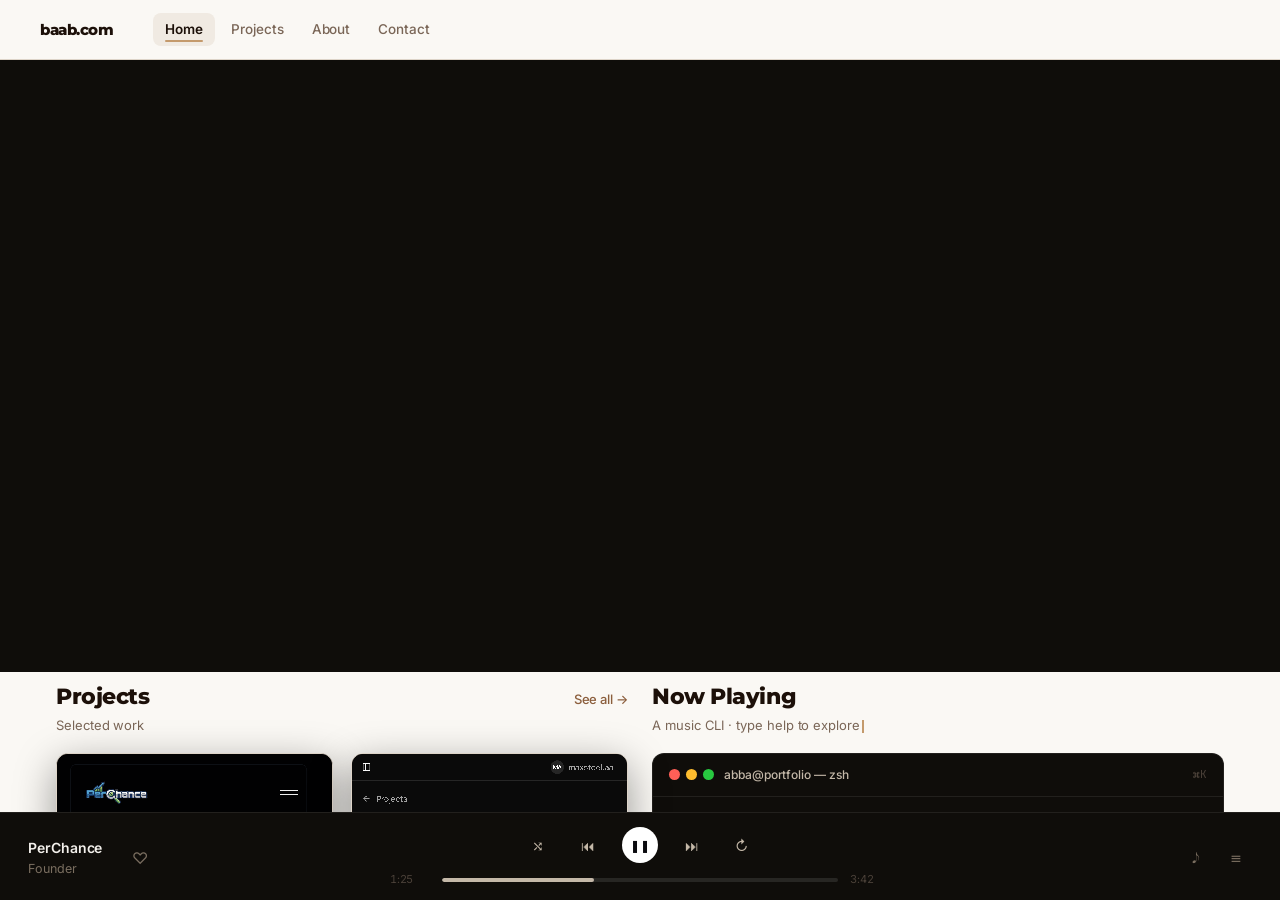
<file: index.html>
<!DOCTYPE html>
<html lang="en">
<head>
<meta charset="UTF-8" />
<meta name="viewport" content="width=device-width, initial-scale=1, viewport-fit=cover" />
<title>Abba Ndomo — Data & ML Engineer</title>
<meta name="description" content="Portfolio of Abba Ndomo — Data & ML engineer at Georgia Tech (ISyE + OR '27), building PerChance and shipping production pipelines." />
<meta name="author" content="Abba Ndomo" />
<meta name="theme-color" content="#1a1a1a" />
<meta property="og:title" content="Abba Ndomo — Data & ML Engineer" />
<meta property="og:description" content="Portfolio · Georgia Tech ISyE + OR '27 · building PerChance" />
<meta property="og:type" content="website" />
<meta property="og:image" content="headshot.jpeg" />
<meta name="twitter:card" content="summary_large_image" />
<link rel="preconnect" href="https://fonts.googleapis.com" />
<link rel="preconnect" href="https://fonts.gstatic.com" crossorigin />
<link href="https://fonts.googleapis.com/css2?family=Inter:wght@400;500;600;700&family=JetBrains+Mono:wght@400;500;600&family=Montserrat:wght@700;800&display=swap" rel="stylesheet" />
<link rel="icon" href="data:image/svg+xml,<svg xmlns='http://www.w3.org/2000/svg' viewBox='0 0 32 32'><rect width='32' height='32' rx='7' fill='%230F0D0A'/><text x='16' y='23' font-family='Georgia,serif' font-size='20' font-weight='700' text-anchor='middle' fill='%23C49A6C'>A</text></svg>" />
<link rel="stylesheet" href="stylesheets/styles.css" />
<link rel="stylesheet" href="stylesheets/enhancements.css" />
<link rel="stylesheet" href="stylesheets/mobile.css" />
<link rel="stylesheet" href="stylesheets/animations.css" />
</head>
<body>

<!-- Loading screen -->
<div id="loader">
  <div class="loader-inner">
    <div class="loader-line">
      <span class="loader-word">Abba</span>
      <span class="loader-word accent">Ndomo.</span>
    </div>
  </div>
</div>

<div class="app">

  <!-- ============== TOP NAV ============== -->
  <header class="top-nav">
    <div class="nav-logo" data-nav="home">baab.com</div>
    <nav class="nav-links">
      <div class="nav-item active" data-nav="home">Home</div>
      <div class="nav-item" data-nav="projects">Projects</div>
      <div class="nav-item" data-nav="about">About</div>
      <div class="nav-item" data-nav="contact">Contact</div>
    </nav>
  </header>

  <!-- SIDEBAR REMOVED -->
  <aside class="sidebar" style="display:none!important">
    <div class="sb-brand">
      <div class="mark"><svg width="16" height="16" viewBox="0 0 16 16" fill="none" xmlns="http://www.w3.org/2000/svg"><rect x="1" y="9" width="2.5" height="6" rx="1" fill="currentColor"/><rect x="5" y="5" width="2.5" height="10" rx="1" fill="currentColor"/><rect x="9" y="1" width="2.5" height="14" rx="1" fill="currentColor"/><rect x="13" y="6" width="2.5" height="9" rx="1" fill="currentColor"/></svg></div>
    </div>

    <div class="sb-section">Library</div>
    <div class="sb-item active" data-nav="home">
      <span class="icon"><svg viewBox="0 0 24 24" fill="none" stroke="currentColor" stroke-width="1.6" stroke-linecap="round" stroke-linejoin="round"><path d="M3 12l9-8 9 8"/><path d="M5 10v10h14V10"/><path d="M10 20v-6h4v6"/></svg></span><span>Home</span>
    </div>
    <div class="sb-item" data-nav="projects">
      <span class="icon"><svg viewBox="0 0 24 24" fill="none" stroke="currentColor" stroke-width="1.6" stroke-linecap="round" stroke-linejoin="round"><path d="M9 17V5l11-2v12"/><circle cx="6" cy="17" r="3"/><circle cx="17" cy="15" r="3"/></svg></span><span>Projects</span><span class="count">6</span>
    </div>
    <div class="sb-item" data-nav="about">
      <span class="icon"><svg viewBox="0 0 24 24" fill="none" stroke="currentColor" stroke-width="1.6" stroke-linecap="round" stroke-linejoin="round"><circle cx="12" cy="8" r="4"/><path d="M4 20c0-4 3.6-7 8-7s8 3 8 7"/></svg></span><span>About</span>
    </div>
    <div class="sb-item" data-nav="contact">
      <span class="icon"><svg viewBox="0 0 24 24" fill="none" stroke="currentColor" stroke-width="1.6" stroke-linecap="round" stroke-linejoin="round"><rect x="2.5" y="5" width="19" height="14" rx="2"/><path d="M3 8l9 6 9-6"/></svg></span><span>Contact</span>
    </div>

    <div class="sb-section">Connect</div>
    <a class="sb-item" href="resume.pdf" target="_blank">
      <span class="icon"><svg viewBox="0 0 24 24" fill="none" stroke="currentColor" stroke-width="1.6" stroke-linecap="round" stroke-linejoin="round"><path d="M14 3H6a2 2 0 0 0-2 2v14a2 2 0 0 0 2 2h12a2 2 0 0 0 2-2V9z"/><path d="M14 3v6h6"/><path d="M9 14h6M9 17h4"/></svg></span><span>Resume</span><span class="count">PDF</span>
    </a>
    <a class="sb-item" href="https://github.com/andomo3" target="_blank">
      <span class="icon"><svg viewBox="0 0 24 24" fill="currentColor"><path d="M12 2C6.48 2 2 6.59 2 12.25c0 4.53 2.87 8.36 6.84 9.72.5.1.68-.22.68-.49v-1.7c-2.78.62-3.37-1.36-3.37-1.36-.45-1.18-1.11-1.49-1.11-1.49-.91-.64.07-.62.07-.62 1 .07 1.53 1.06 1.53 1.06.89 1.57 2.34 1.12 2.91.85.09-.67.35-1.12.63-1.38-2.22-.26-4.55-1.14-4.55-5.06 0-1.12.39-2.03 1.03-2.75-.1-.26-.45-1.3.1-2.7 0 0 .84-.28 2.75 1.05a9.4 9.4 0 0 1 5 0c1.91-1.33 2.75-1.05 2.75-1.05.55 1.4.2 2.44.1 2.7.64.72 1.03 1.63 1.03 2.75 0 3.93-2.34 4.79-4.57 5.05.36.32.68.94.68 1.9v2.81c0 .27.18.6.69.49A10.02 10.02 0 0 0 22 12.25C22 6.59 17.52 2 12 2z"/></svg></span><span>GitHub</span>
    </a>
    <a class="sb-item" href="https://linkedin.com/in/AbbaNdomo" target="_blank">
      <span class="icon"><svg viewBox="0 0 24 24" fill="currentColor"><path d="M20.45 20.45h-3.55v-5.57c0-1.33-.03-3.04-1.85-3.04-1.86 0-2.14 1.45-2.14 2.95v5.66H9.36V9h3.41v1.56h.05c.47-.9 1.64-1.85 3.38-1.85 3.61 0 4.28 2.38 4.28 5.47v6.27zM5.34 7.43a2.06 2.06 0 1 1 0-4.12 2.06 2.06 0 0 1 0 4.12zM7.12 20.45H3.56V9h3.56v11.45zM22.22 0H1.77C.79 0 0 .77 0 1.72v20.56C0 23.23.79 24 1.77 24h20.45c.98 0 1.78-.77 1.78-1.72V1.72C24 .77 23.2 0 22.22 0z"/></svg></span><span>LinkedIn</span>
    </a>
  </aside>


  <!-- ============== MAIN ============== -->
  <main class="main">

    <!-- ============== HOME ============== -->
    <section class="page active" data-page="home" data-screen-label="01 Home">

      <div class="hero-dark">
        <div class="hero-inner">
          <div class="hero-text">
            <div class="hero-eyebrow">MLE · Data Engineering · Atlanta · GT '27 · CPT / F-1</div>
            <h1 class="hero-name">Abba<br>Ndomo.</h1>
            <p class="hero-tagline">Georgia Tech ISyE — Operations Research track. I build ML systems and data pipelines that run in production. Quantitative foundations, engineering execution.</p>            <div class="hero-stats-row">
              <div class="hero-stat"><span class="hero-stat-n">6</span><span class="hero-stat-l">shipped projects</span></div>
              <div class="hero-stat"><span class="hero-stat-n">2</span><span class="hero-stat-l">internships</span></div>
              <div class="hero-stat"><span class="hero-stat-n">6</span><span class="hero-stat-l">countries lived</span></div>
              <div class="hero-stat"><span class="hero-stat-n">5</span><span class="hero-stat-l">languages</span></div>
            </div>
            <div class="hero-actions">
              <button class="hero-btn-primary" data-nav="projects">View Projects</button>
              <a class="hero-btn-ghost" href="resume.pdf" target="_blank">Resume ↗</a>
              <a class="hero-btn-ghost" href="https://linkedin.com/in/AbbaNdomo" target="_blank">LinkedIn ↗</a>
            </div>
          </div>
          <div class="hero-photo-wrap">
            <img class="hero-photo" src="headshot.jpeg" alt="Abba Ndomo" />
          </div>
        </div>
      </div>

      <!-- Hero widget row: featured shelf + terminal -->
      <div class="hero-widget-row">
        <!-- Featured projects shelf -->
        <div>
          <div class="section-head" style="margin-top:0;">
            <div>
              <h2>Projects</h2>
              <div class="sub">Selected work</div>
            </div>
            <span class="more" onclick="window.__navigate &amp;&amp; window.__navigate('projects')">See all →</span>
          </div>
          <div class="shelf" id="featured-shelf"></div>
        </div>

        <!-- Refined terminal widget -->
        <div>
          <div class="section-head" style="margin-top:0;">
            <div>
              <h2>Now Playing</h2>
              <div class="sub">A music CLI · type <span style="color: var(--p3); font-family: var(--mono);">help</span> to explore</div>
            </div>
          </div>
          <div class="np-widget" id="terminal">
            <div class="np-widget-head">
              <div class="lights"><span></span><span></span><span></span></div>
              <div class="title">abba@portfolio — zsh</div>
              <div class="right">⌘K</div>
            </div>
            <div class="np-widget-body" id="term-body" aria-live="polite"></div>
            <div class="np-widget-input" id="term-input-row">
              <span class="prompt">›</span>
              <input id="term-input" type="text" autocomplete="off" autocapitalize="off" spellcheck="false" placeholder="try: play 3, shuffle, cd projects" />
              <span class="hint">↵ run · ↑↓ history</span>
            </div>
          </div>
        </div>
      </div>


      <!-- Experience timeline (kept) -->
      <div class="section">
        <div class="section-head">
          <div>
            <h2>Experience Timeline</h2>
            <div class="sub">Where I've showed up</div>
          </div>
          <span class="more" onclick="window.__navigate &amp;&amp; window.__navigate('about')">More about me →</span>
        </div>

        <div class="timeline">
          <article class="exp-card">
            <div class="when">Jun 2024<br>Aug 2024</div>
            <div class="exp-body">
              <div class="role">Software Engineering Intern</div>
              <div class="at">@ KPMG</div>
              <div class="summary">Built an NLP document classification pipeline serving 50+ enterprise auditors.</div>
              <ul>
                <li>Cut classification latency 45s → 8s by swapping an O(n²) matching loop for an O(n+m) hash-join — no model retraining, no infra changes.</li>
                <li>Hit 95% precision on 10,000+ docs/month by building a 50+ check distributional validation framework to kill label noise before production.</li>
                <li>Shipped an A/B testing framework with bootstrapped confidence intervals and multiple-comparison corrections to govern all future model updates.</li>
              </ul>
              <div class="stack">
                <span class="tag">Python</span>
                <span class="tag">NLP</span>
                <span class="tag">PostgreSQL</span>
                <span class="tag">A/B Testing</span>
                <span class="tag">CI/CD</span>
              </div>
            </div>
          </article>

          <article class="exp-card">
            <div class="when">Jan 2025<br>May 2025</div>
            <div class="exp-body">
              <div class="role">Quantitative Analyst</div>
              <div class="at">@ Georgia Tech Student Fund (GTSF)</div>
              <div class="summary">Built quantitative tools for a $500K live student-managed equity fund.</div>
              <ul>
                <li>Tripled ticker coverage 50 → 120 by building a Bloomberg Terminal screener — expanded the investable universe the team evaluated each week.</li>
                <li>Ran 10,000-iteration Monte Carlo simulations under macro shocks; surfaced 8% downside risk that directly shaped the fund's hedging position.</li>
                <li>Validated sector-rotation strategies with ARIMA models — first project where a model error had an immediate dollar cost.</li>
              </ul>
              <div class="stack">
                <span class="tag">Python</span><span class="tag">ARIMA</span><span class="tag">Monte Carlo</span><span class="tag">Bloomberg</span><span class="tag">NumPy</span>
              </div>
            </div>
          </article>
        </div>
      </div>

      <!-- Heatmap -->
      <div class="section" style="display:none;">
        <div class="section-head">
          <div>
            <h2>Commit Rhythm</h2>
            <div class="sub">53 weeks · tap a cell to play that day's loop</div>
          </div>
        </div>
        <div class="heatmap-wrap">
          <div class="heatmap-stats">
            <div class="s"><b>1,284</b>commits</div>
            <div class="s"><b>312</b>active days</div>
            <div class="s"><b>37</b>day streak</div>
            <div class="s"><b>02:00</b>busiest hour</div>
          </div>
          <div class="heatmap-grid" id="heatmap"></div>
          <div class="heatmap-legend">
            <span>Less</span>
            <span class="swatch" style="background: rgba(255, 255, 255, 0.04);"></span>
            <span class="swatch" style="background: color-mix(in oklch, var(--p1) 22%, rgba(255,255,255,0.04));"></span>
            <span class="swatch" style="background: color-mix(in oklch, var(--p1) 50%, var(--p3));"></span>
            <span class="swatch" style="background: color-mix(in oklch, var(--p1) 70%, var(--p3));"></span>
            <span class="swatch" style="background: linear-gradient(135deg, var(--p1), var(--p3));"></span>
            <span>More</span>
          </div>
        </div>
      </div>

    </section>

    <!-- ============== PROJECTS ============== -->
    <section class="page" data-page="projects" data-screen-label="02 Projects">

      <div class="section">
        <div class="section-head" style="margin-top: 8px;">
          <div>
            <h2>Projects</h2>
            <div class="sub">A library of 7 tracks · pick a file from the tree to read</div>
          </div>
          <span class="more" onclick="window.__term &amp;&amp; window.__term.runCmd('shuffle')">⤭ Shuffle</span>
        </div>

        <div class="ide">
          <aside class="ide-side">
            <div class="ide-section">Explorer</div>
            <div class="ide-folder"><span>▾</span> <span>📁</span> projects</div>
            <div class="ide-children" id="file-tree"></div>

          </aside>

          <div class="ide-main">
            <div class="ide-content" id="ide-content"></div>
          </div>
        </div>
      </div>

    </section>

    <!-- ============== ABOUT ============== -->
    <section class="page" data-page="about" data-screen-label="03 About">

      <div class="section">
        <div class="section-head" style="margin-top: 8px;">
          <div>
            <h2>About</h2>
            <div class="sub">whoami --verbose</div>
          </div>
        </div>

        <div class="about-grid">
          <div>
            <div class="card">
              <h3>Identity</h3>
              <h2>Abba Ndomo</h2>
              <div style="color: var(--fg-3); font-size: 13.5px; margin-bottom: 14px;">Data & ML Engineer · ISyE + OR · Georgia Tech '27</div>
              <p style="color: var(--fg-2); margin: 0 0 12px;">
                I have lived across <b style="color: var(--fg);">six countries</b> and am proficient in English, Kiswahili, Spanish, Russian, and Azerbaijani. I build production ML systems and data pipelines — from a live NBA intelligence platform to automated pricing infrastructure
              </p>
              <p style="color: var(--fg-2); margin: 0;">
                I'm drawn to problems where the data is messy, the stakes are real, and the solution has to hold up under live traffic.
              </p>
            </div>

            <div class="card" style="margin-top: 18px;">
              <h3>Stack — recent commit volume</h3>
              <div class="langs" id="langs"></div>
            </div>

          </div>

          <div>
            <div class="card">
              <h3>Facts</h3>
              <div class="kv-list">
                <div class="row"><div class="k">School</div><div class="v">Georgia Tech '27 · ISyE + OR</div></div>
                <div class="row"><div class="k">Currently</div><div class="v">Building PerChance · Data & ML Engineer @ Altura</div></div>
                <div class="row"><div class="k">Languages</div><div class="v">EN · SW · ES · RU · AZ</div></div>
              </div>
            </div>

            <div class="card" style="margin-top: 18px;">
              <h3>Top Artists — last.fm, all time</h3>
              <div class="artist-grid" id="artist-grid"></div>
              <div style="font-size: 11.5px; color: var(--fg-4); margin-top: 12px;">via Spotify · long term · all time</div>
            </div>

          </div>
        </div>
      </div>

    </section>

    <!-- ============== CONTACT ============== -->
    <section class="page" data-page="contact" data-screen-label="04 Contact">

      <div class="section">
        <div class="section-head" style="margin-top: 8px;">
          <div>
            <h2>Contact</h2>
            <!-- <div class="sub">ssh abba@portfolio</div> -->
          </div>
        </div>

        <div class="contact-grid">
          <div class="card">
            <h3>Get in touch</h3>
            <h2 style="margin-bottom: 8px;">Let's work together.</h2>
            <p style="color: var(--fg-3); margin: 0 0 28px; font-size: 14px;">Open to MLE and data engineering roles — full-time, internship, or contract. Fastest response via email or LinkedIn.</p>

            <div class="contact-icons">
              <a class="contact-icon" href="mailto:abbandomo@gmail.com" title="Email">@</a>
              <a class="contact-icon" href="https://linkedin.com/in/AbbaNdomo" target="_blank" rel="noopener" title="LinkedIn">in</a>
              <a class="contact-icon" href="https://github.com/andomo3" target="_blank" rel="noopener" title="GitHub"><svg width="17" height="17" viewBox="0 0 24 24" fill="currentColor"><path d="M12 2C6.48 2 2 6.59 2 12.25c0 4.53 2.87 8.36 6.84 9.72.5.1.68-.22.68-.49v-1.7c-2.78.62-3.37-1.36-3.37-1.36-.45-1.18-1.11-1.49-1.11-1.49-.91-.64.07-.62.07-.62 1 .07 1.53 1.06 1.53 1.06.89 1.57 2.34 1.12 2.91.85.09-.67.35-1.12.63-1.38-2.22-.26-4.55-1.14-4.55-5.06 0-1.12.39-2.03 1.03-2.75-.1-.26-.45-1.3.1-2.7 0 0 .84-.28 2.75 1.05a9.4 9.4 0 0 1 5 0c1.91-1.33 2.75-1.05 2.75-1.05.55 1.4.2 2.44.1 2.7.64.72 1.03 1.63 1.03 2.75 0 3.93-2.34 4.79-4.57 5.05.36.32.68.94.68 1.9v2.81c0 .27.18.6.69.49A10.02 10.02 0 0 0 22 12.25C22 6.59 17.52 2 12 2z"/></svg></a>
              <a class="contact-icon" href="resume.pdf" target="_blank" title="Resume">↗</a>
            </div>
          </div>

          <div>
            <div class="card">
              <h3>Availability</h3>
              <pre class="code" style="margin: 0;"><span class="ln"> 1</span><span class="kw">export const</span> <span class="var">availability</span> = {
<span class="ln"> 2</span>  <span class="fn">role</span>: [<span class="str">'MLE'</span>, <span class="str">'data engineering'</span>],
<span class="ln"> 3</span>  <span class="fn">visa</span>: <span class="str">'F-1 · CPT authorized'</span>,
<span class="ln"> 4</span>  <span class="fn">start</span>: <span class="str">'Summer 2026'</span>,
<span class="ln"> 5</span>  <span class="fn">location</span>: [<span class="str">'atlanta'</span>, <span class="str">'remote'</span>, <span class="str">'on-site'</span>],
<span class="ln"> 6</span>  <span class="fn">timezone</span>: <span class="str">'ET'</span>, <span class="com">// flexible ±5h</span>
<span class="ln"> 7</span>  <span class="fn">openTo</span>: { <span class="fn">coffee</span>: <span class="num">true</span>, <span class="fn">cold_email</span>: <span class="num">true</span> },
<span class="ln"> 8</span>}</pre>
            </div>
          </div>
        </div>
      </div>

    </section>

  </main>

  <!-- ============== PLAYER BAR ============== -->
  <footer class="player">
    <div class="player-left">
      <div class="meta">
        <div class="t" id="np-title">PerChance</div>
        <div class="s" id="np-artist">Founder</div>
      </div>
      <button class="like" id="np-like" title="Like this track">♡</button>
    </div>
    <div class="player-center">
      <div class="player-controls">
        <button class="icon-btn" onclick="window.__term &amp;&amp; window.__term.runCmd('shuffle')" title="Shuffle">⤭</button>
        <button class="icon-btn" onclick="window.__term &amp;&amp; window.__term.runCmd('prev')" title="Previous">⏮</button>
        <button class="play-main" id="np-play" onclick="this.textContent = this.textContent.trim()==='▶'?'❚❚':'▶';">❚❚</button>
        <button class="icon-btn" onclick="window.__term &amp;&amp; window.__term.runCmd('next')" title="Next">⏭</button>
        <button class="icon-btn" title="Repeat" data-toggle="repeat">↻</button>
      </div>
      <div class="player-progress">
        <span id="np-elapsed">1:24</span>
        <div class="bar"><span id="np-fill"></span></div>
        <span id="np-total">3:42</span>
      </div>
    </div>
    <div class="player-right">
      <button class="icon-btn" title="Lyrics">𝅘𝅥𝅮</button>
      <button class="icon-btn" title="Queue" data-nav="projects">≡</button>
    </div>
  </footer>

  <!-- Mobile bottom tab bar (visible on phones only) -->
  <nav class="mob-nav" id="mob-nav">
    <button class="mob-tab active" data-nav="home">
      <svg viewBox="0 0 24 24" fill="none" stroke="currentColor" stroke-width="1.8" stroke-linecap="round" stroke-linejoin="round"><path d="M3 12L12 4l9 8"/><path d="M5 10v10h5v-6h4v6h5V10"/></svg>
      <span>Home</span>
    </button>
    <button class="mob-tab" data-nav="projects">
      <svg viewBox="0 0 24 24" fill="none" stroke="currentColor" stroke-width="1.8" stroke-linecap="round" stroke-linejoin="round"><rect x="3" y="3" width="8" height="8" rx="1.5"/><rect x="13" y="3" width="8" height="8" rx="1.5"/><rect x="3" y="13" width="8" height="8" rx="1.5"/><rect x="13" y="13" width="8" height="8" rx="1.5"/></svg>
      <span>Projects</span>
    </button>
    <button class="mob-tab" data-nav="about">
      <svg viewBox="0 0 24 24" fill="none" stroke="currentColor" stroke-width="1.8" stroke-linecap="round" stroke-linejoin="round"><circle cx="12" cy="8" r="4"/><path d="M4 20c0-4 3.6-7 8-7s8 3 8 7"/></svg>
      <span>About</span>
    </button>
    <button class="mob-tab" data-nav="contact">
      <svg viewBox="0 0 24 24" fill="none" stroke="currentColor" stroke-width="1.8" stroke-linecap="round" stroke-linejoin="round"><rect x="2" y="5" width="20" height="14" rx="2"/><path d="M2 8l10 7 10-7"/></svg>
      <span>Contact</span>
    </button>
  </nav>

</div>

<script src="scripts/terminal.js"></script>
<script src="scripts/app.js"></script>
<script src="scripts/enhancements.js"></script>
<script src="scripts/animations.js"></script>

</body>
</html>
</file>
<file: stylesheets/styles.css>
/* ============================================================
   baab.com v2 — Apple Music × terminal (sleek, modern)
   Inter everywhere, glassy surfaces, generous whitespace.
   ============================================================ */

:root {
  /* Warm light palette */
  --bg:      #FAF8F4;
  --bg-2:    #F0EAE2;
  --bg-3:    #E5DDD4;
  --surface: #FFFFFF;

  --fg:   #1C1009;
  --fg-2: #4A3728;
  --fg-3: #7A6657;
  --fg-4: #B5A898;

  --accent:      #C49A6C;
  --accent-dark: #8B5E3C;

  --hairline:   #DDD4C8;
  --hairline-2: #C8B8A8;

  /* Dark island (terminal, player, hero) */
  --dark-bg:   #0F0D0A;
  --dark-bg-2: #1A1612;
  --dark-fg:   #F3F0EC;
  --dark-fg-2: #C4B8A8;
  --dark-fg-3: #7A6E60;
  --dark-fg-4: #4A4038;

  /* Accent aliases for components that still reference --p1/p2/p3 */
  --p1: var(--accent);
  --p2: var(--accent);
  --p3: var(--accent-dark);
  --primary: var(--accent);

  /* Kept for glass/hairline refs in dark islands */
  --glass:       rgba(255,255,255,0.05);
  --glass-strong:rgba(255,255,255,0.08);

  /* Type */
  --sans:     'Inter', -apple-system, BlinkMacSystemFont, system-ui, sans-serif;
  --display:  'Montserrat', 'Inter', sans-serif;
  --mono:     'JetBrains Mono', 'SF Mono', ui-monospace, monospace;

  /* Radii */
  --r-xs: 4px;
  --r-sm: 8px;
  --r-md: 12px;
  --r-lg: 18px;
  --r-xl: 24px;

  /* Layout */
  --header-h: 60px;
  --player-h: 88px;
  --mob-nav-h: 62px;
}

* { box-sizing: border-box; }

html, body {
  margin: 0;
  padding: 0;
  background: var(--bg);
  color: var(--fg);
  font-family: var(--sans);
  font-size: 14px;
  line-height: 1.55;
  letter-spacing: -0.005em;
  -webkit-font-smoothing: antialiased;
  text-rendering: optimizeLegibility;
}

body {
  min-height: 100vh;
  background: var(--bg);
  overflow-x: hidden;
}

::selection { background: color-mix(in oklch, var(--p2) 50%, transparent); color: white; }

a { color: inherit; text-decoration: none; }

button { font-family: inherit; }

/* Markov canvas removed — keep node hidden if it still exists */
#markov-canvas { display: none !important; }

/* ---------- App shell ---------- */
.app {
  position: relative;
  z-index: 1;
  display: grid;
  grid-template-columns: 1fr;
  grid-template-rows: var(--header-h) 1fr var(--player-h);
  grid-template-areas:
    "header"
    "main"
    "player";
  height: 100vh;
  overflow: hidden;
  background: var(--bg);
  color: var(--fg);
}

/* ---------- Sidebar (hidden — replaced by top-nav) ---------- */
.sidebar { display: none !important; }

/* ---------- Top nav ---------- */
.top-nav {
  grid-area: header;
  display: flex;
  align-items: center;
  gap: 0;
  padding: 0 40px;
  background: var(--bg);
  border-bottom: 1px solid var(--hairline);
  position: sticky;
  top: 0;
  z-index: 100;
  height: var(--header-h);
}

.nav-logo {
  font-family: var(--display);
  font-size: 15px;
  font-weight: 800;
  color: var(--fg);
  letter-spacing: -0.03em;
  cursor: pointer;
  margin-right: 40px;
  flex-shrink: 0;
}
.nav-logo:hover { color: var(--accent-dark); }

.nav-links {
  display: flex;
  align-items: center;
  gap: 4px;
  flex: 1;
}

.nav-item {
  font-size: 13.5px;
  font-weight: 500;
  color: var(--fg-3);
  padding: 6px 12px;
  border-radius: var(--r-sm);
  cursor: pointer;
  transition: color 140ms, background 140ms;
  white-space: nowrap;
  user-select: none;
}
.nav-item:hover { color: var(--fg); background: var(--bg-2); }
.nav-item.active { color: var(--fg); background: var(--bg-2); font-weight: 600; }

.nav-right {
  display: flex;
  align-items: center;
  gap: 16px;
  flex-shrink: 0;
}

.nav-pill {
  display: flex;
  align-items: center;
  gap: 6px;
  font-size: 12px;
  color: var(--fg-3);
  background: var(--bg-2);
  border: 1px solid var(--hairline);
  border-radius: 999px;
  padding: 4px 10px;
}
.nav-dot {
  width: 6px;
  height: 6px;
  border-radius: 50%;
  background: #4CAF50;
  flex-shrink: 0;
}

.nav-cta-link {
  font-size: 13px;
  font-weight: 500;
  color: var(--fg-2);
  text-decoration: none;
  transition: color 140ms;
}
.nav-cta-link:hover { color: var(--accent-dark); }

/* ---------- Old header (removed) ---------- */
.header { display: none !important; }
.player-left .cover-icon-np {
  position: absolute;
  inset: 0;
  display: flex;
  align-items: center;
  justify-content: center;
  font-size: 26px;
  z-index: 1;
}

/* ---------- Main scroll area ---------- */
.main {
  grid-area: main;
  overflow-y: auto;
  padding: 0 0 60px;
  scroll-behavior: smooth;
  background: var(--bg);
}

.page { display: none; }
.page.active { display: block; animation: fadeIn 220ms cubic-bezier(.2,.7,.2,1) both; }
.page.leaving { display: block; animation: fadeOut 160ms cubic-bezier(.4,0,.6,1) both; }
@keyframes fadeIn {
  from { opacity: 0; transform: translateY(6px); }
  to { opacity: 1; transform: none; }
}
@keyframes fadeOut {
  from { opacity: 1; transform: none; }
  to { opacity: 0; transform: translateY(-4px); }
}

.section {
  padding: 32px 36px;
  max-width: 1240px;
  margin: 0 auto;
}

.section-head {
  display: flex;
  align-items: baseline;
  justify-content: space-between;
  gap: 16px;
  margin: 32px 0 18px;
}
.section-head h2 {
  font-size: 22px;
  font-weight: 800;
  font-family: var(--display);
  letter-spacing: -0.02em;
  margin: 0;
  color: var(--fg);
}
.section-head .sub { color: var(--fg-3); font-size: 13px; }
.section-head .more {
  color: var(--p3);
  font-size: 13px;
  font-weight: 500;
  cursor: pointer;
}

/* ---------- Dark hero ---------- */
.hero-dark {
  background: var(--dark-bg);
  color: var(--dark-fg);
  padding: 72px 40px 80px;
}
.hero-inner {
  max-width: 1100px;
  margin: 0 auto;
  display: grid;
  grid-template-columns: 1fr 380px;
  gap: 60px;
  align-items: center;
}
.hero-text { display: flex; flex-direction: column; gap: 0; }
.hero-eyebrow {
  font-size: 11px;
  font-weight: 600;
  letter-spacing: 0.14em;
  text-transform: uppercase;
  color: var(--accent);
  margin-bottom: 20px;
}
.hero-name {
  font-family: var(--display);
  font-size: clamp(56px, 7vw, 88px);
  font-weight: 800;
  line-height: 0.95;
  letter-spacing: -0.04em;
  color: var(--dark-fg);
  margin: 0 0 24px;
}
.hero-tagline {
  font-size: 15px;
  line-height: 1.65;
  color: var(--dark-fg-2);
  margin: 0 0 32px;
  max-width: 520px;
}
.hero-stats-row {
  display: flex;
  gap: 32px;
  margin-bottom: 36px;
  flex-wrap: wrap;
}
.hero-stat { display: flex; flex-direction: column; gap: 2px; }
.hero-stat-n {
  font-family: var(--display);
  font-size: 28px;
  font-weight: 800;
  color: var(--dark-fg);
  letter-spacing: -0.04em;
  line-height: 1;
}
.hero-stat-l { font-size: 11px; color: var(--dark-fg-3); letter-spacing: 0.06em; }
.hero-actions { display: flex; gap: 10px; flex-wrap: wrap; align-items: center; }
.hero-btn-primary {
  background: var(--accent);
  color: #fff;
  border: none;
  border-radius: var(--r-sm);
  font-family: var(--sans);
  font-size: 13.5px;
  font-weight: 600;
  padding: 11px 22px;
  cursor: pointer;
  transition: background 140ms, transform 160ms cubic-bezier(0.16, 1, 0.3, 1), box-shadow 160ms;
}
.hero-btn-ghost {
  background: transparent;
  color: var(--dark-fg-2);
  border: 1px solid rgba(255,255,255,0.15);
  border-radius: var(--r-sm);
  font-size: 13.5px;
  font-weight: 500;
  padding: 10px 18px;
  text-decoration: none;
  transition: border-color 140ms, color 140ms;
  display: inline-flex;
  align-items: center;
  position: relative;
  overflow: hidden;
}
.hero-btn-ghost::before {
  content: '';
  position: absolute;
  inset: 0;
  background: rgba(196, 154, 108, 0.14);
  transform: scaleX(0);
  transform-origin: left;
  transition: transform 220ms cubic-bezier(0.16, 1, 0.3, 1);
  z-index: 0;
}
.hero-btn-ghost > * { position: relative; z-index: 1; }
.hero-btn-ghost:hover { border-color: rgba(255,255,255,0.35); color: var(--dark-fg); }
.hero-photo-wrap {
  position: relative;
  display: flex;
  justify-content: center;
  overflow: visible;
}
.hero-photo-wrap::before {
  content: '';
  position: absolute;
  width: 300px;
  height: 300px;
  border-radius: 50%;
  background: var(--accent);
  filter: blur(60px);
  opacity: 0.32;
  z-index: 0;
  top: 50%;
  left: 50%;
  transform: translate(-50%, -50%) scale(1);
  animation: glow-pulse 4s ease-in-out infinite;
  pointer-events: none;
}
.hero-photo {
  width: 100%;
  max-width: 340px;
  aspect-ratio: 3/4;
  object-fit: cover;
  border-radius: var(--r-lg);
  filter: saturate(1.1) brightness(1.02);
  position: relative;
  z-index: 1;
}

/* Legacy hero styles (no longer in markup but kept for safety) */
.hero { display: none; }
.hero-tools { display: none; }
.tools-row { display: none; }
.tools-label { display: none; }

.btn {
  display: inline-flex;
  align-items: center;
  gap: 8px;
  padding: 11px 20px;
  border-radius: 999px;
  font-family: var(--sans);
  font-size: 14px;
  font-weight: 600;
  border: 1px solid var(--hairline-2);
  background: rgba(255,255,255,0.06);
  color: var(--fg);
  cursor: pointer;
  transition: 140ms cubic-bezier(.2,.7,.2,1);
  letter-spacing: -0.005em;
}
.btn:hover { background: rgba(255,255,255,0.1); transform: translateY(-1px); }
.btn:active { transform: translateY(0); }
.btn.primary {
  background: white;
  color: #0b0b0f;
  border-color: transparent;
}
.btn.primary:hover { background: #fff; filter: brightness(0.96); }
.btn .play-icon {
  width: 0; height: 0;
  border-left: 8px solid currentColor;
  border-top: 5px solid transparent;
  border-bottom: 5px solid transparent;
}
.btn.ghost {
  background: transparent;
  border-color: var(--hairline-2);
  color: var(--fg-2);
}
.btn.ghost:hover { color: var(--fg); border-color: var(--hairline-2); }

/* ---------- Featured grid (Apple Music carousel feel) ---------- */
.shelf {
  display: grid;
  grid-template-columns: repeat(auto-fill, minmax(220px, 1fr));
  gap: 18px;
}

.tile {
  cursor: pointer;
  position: relative;
  transition: transform 220ms cubic-bezier(0.16, 1, 0.3, 1),
              box-shadow 220ms cubic-bezier(0.16, 1, 0.3, 1);
}
.tile .art {
  position: relative;
  width: 100%;
  aspect-ratio: 1;
  border-radius: var(--r-md);
  overflow: hidden;
  box-shadow: 0 12px 40px rgba(0,0,0,0.4);
  border: 1px solid var(--hairline);
  display: grid;
  place-items: center;
  image-rendering: pixelated;
}

/* Suppress pixel grid + art overlays when a real preview image is present */
.tile .art.art--preview::before,
.tile .art.art--preview::after { display: none; }

/* Preview screenshot cover image */
.tile .art .art-preview {
  position: absolute;
  inset: 0;
  width: 100%;
  height: 100%;
  object-fit: cover;
  object-position: top center;
  z-index: 0;
}

/* pixel grid overlay on all tiles */
.tile .art::before {
  content: '';
  position: absolute;
  inset: 0;
  background-image:
    repeating-linear-gradient(to right, rgba(0,0,0,0.10) 0px, rgba(0,0,0,0.10) 1px, transparent 1px, transparent 5px),
    repeating-linear-gradient(to bottom, rgba(0,0,0,0.10) 0px, rgba(0,0,0,0.10) 1px, transparent 1px, transparent 5px);
  z-index: 3;
  pointer-events: none;
  border-radius: inherit;
}

/* ── 01 PerChance / NBA — Slam Dunk palette ── */
.tile .art[data-pid="01"] {
  background: #0d0400;
}
.tile .art[data-pid="01"]::after {
  content: '';
  position: absolute;
  width: 42%;
  aspect-ratio: 1;
  border-radius: 50%;
  background: radial-gradient(circle at 38% 36%, #ff7518 0%, #c94200 55%, #7a1e00 100%);
  box-shadow: inset -4px -4px 0 rgba(0,0,0,0.35), 0 0 0 3px #ff9a00, 0 0 24px rgba(255,100,0,0.45);
  animation: px-bounce 1.6s cubic-bezier(0.33,0,0.66,0) infinite;
  z-index: 1;
}
@keyframes px-bounce {
  0%, 100% { transform: translateY(-28%); }
  48%       { transform: translateY(26%) scaleX(1.12) scaleY(0.88); }
  52%       { transform: translateY(26%) scaleX(1.12) scaleY(0.88); }
}

/* ── 02 Altura / Real Estate — amber city ── */
.tile .art[data-pid="02"] {
  background: linear-gradient(180deg, #070400 0%, #1a0d00 60%, #2a1500 100%);
}
.tile .art[data-pid="02"]::after {
  content: '';
  position: absolute;
  bottom: 0; left: 0; right: 0;
  height: 68%;
  background: #d4900a;
  clip-path: polygon(
    0% 100%, 0% 62%, 5% 62%, 5% 42%, 10% 42%, 10% 22%, 14% 22%, 14% 42%,
    20% 42%, 20% 52%, 25% 52%, 25% 28%, 29% 28%, 29% 18%, 33% 18%,
    33% 28%, 37% 28%, 37% 50%, 43% 50%, 43% 38%, 47% 38%, 47% 10%,
    51% 10%, 51% 38%, 55% 38%, 55% 52%, 61% 52%, 61% 34%, 65% 34%,
    65% 52%, 70% 52%, 70% 44%, 74% 44%, 74% 24%, 78% 24%, 78% 44%,
    83% 44%, 83% 56%, 89% 56%, 89% 42%, 93% 42%, 93% 56%, 100% 56%, 100% 100%
  );
  animation: px-city 4s ease-in-out infinite;
  z-index: 1;
}
@keyframes px-city {
  0%, 100% { opacity: 0.65; filter: brightness(0.85); }
  50%       { opacity: 1;    filter: brightness(1.2); }
}

/* ── 03 GTSF / Stocks — terminal green ── */
.tile .art[data-pid="03"] {
  background: #000f03;
}
.tile .art[data-pid="03"]::after {
  content: '';
  position: absolute;
  inset: 14% 10%;
  background:
    linear-gradient(to top, #00ff41 0px, #00ff41 4px, transparent 4px) no-repeat 10% 72%,
    linear-gradient(to top, #00ff41 0px, #00ff41 4px, transparent 4px) no-repeat 22% 60%,
    linear-gradient(to top, #00ff41 0px, #00ff41 4px, transparent 4px) no-repeat 34% 68%,
    linear-gradient(to top, #00ff41 0px, #00ff41 4px, transparent 4px) no-repeat 46% 50%,
    linear-gradient(to top, #00ff41 0px, #00ff41 4px, transparent 4px) no-repeat 58% 38%,
    linear-gradient(to top, #00ff41 0px, #00ff41 4px, transparent 4px) no-repeat 70% 24%,
    linear-gradient(to top, #00ff41 0px, #00ff41 4px, transparent 4px) no-repeat 82% 14%;
  background-size:
    10% 30%, 10% 42%, 10% 34%, 10% 52%, 10% 64%, 10% 78%, 10% 88%;
  mix-blend-mode: screen;
  animation: px-bars 2.4s ease-in-out infinite;
  z-index: 1;
  filter: drop-shadow(0 0 6px #00ff41);
}
@keyframes px-bars {
  0%, 100% { opacity: 0.7; transform: scaleY(0.94); }
  50%       { opacity: 1;   transform: scaleY(1); }
}

/* ── 04 Document Intelligence — Ghost in the Shell cyber ── */
.tile .art[data-pid="04"] {
  background: #000814;
}
.tile .art[data-pid="04"]::after {
  content: '0110\A 1010\A 1101\A 0011\A 1100\A 0101';
  white-space: pre;
  position: absolute;
  font-family: var(--mono);
  font-size: 11px;
  line-height: 1.7;
  letter-spacing: 3px;
  color: #00d4ff;
  text-shadow: 0 0 8px #00d4ff, 0 0 20px rgba(0,212,255,0.4);
  animation: px-code 3s steps(1) infinite;
  z-index: 1;
  image-rendering: auto;
}
@keyframes px-code {
  0%  { opacity: 1;    color: #00d4ff; }
  30% { opacity: 0.4;  color: #0099cc; }
  60% { opacity: 1;    color: #33eeff; }
  80% { opacity: 0.6;  color: #00d4ff; }
  100%{ opacity: 1; }
}

/* ── 05 Loan Default / Credit — Cowboy Bebop gold ── */
.tile .art[data-pid="05"] {
  background: #080412;
}
.tile .art[data-pid="05"]::after {
  content: '';
  position: absolute;
  width: 72%; height: 46%;
  border-radius: 6px;
  background: linear-gradient(135deg, #6d28d9 0%, #4c1d95 40%, #2d1060 100%);
  box-shadow: 0 0 0 2px #fbbf24, inset 0 1px 0 rgba(255,255,255,0.15), 0 8px 28px rgba(109,40,217,0.5);
  animation: px-card 3.6s ease-in-out infinite;
  z-index: 1;
}
@keyframes px-card {
  0%, 100% { transform: rotate(-4deg) translateY(0);    box-shadow: 0 0 0 2px #fbbf24, 0 8px 28px rgba(109,40,217,0.5); }
  50%       { transform: rotate(2deg) translateY(-8px); box-shadow: 0 0 0 2px #fde68a, 0 16px 36px rgba(109,40,217,0.7); }
}

/* ── 06 Hospital Ops — teal heartbeat ── */
.tile .art[data-pid="06"] {
  background: #000d0d;
}
.tile .art[data-pid="06"]::after {
  content: '';
  position: absolute;
  left: 8%; right: 8%;
  height: 3px;
  top: 50%;
  background: #0ff;
  box-shadow: 0 0 8px #0ff, 0 0 20px rgba(0,255,255,0.4);
  clip-path: polygon(
    0% 50%, 20% 50%, 27% 50%, 31% 0%, 35% 100%, 39% 50%, 46% 50%,
    50% 20%, 54% 80%, 58% 50%, 80% 50%, 100% 50%
  );
  animation: px-beat 1.4s ease-in-out infinite;
  z-index: 1;
}
.tile .art .play-overlay {
  position: absolute;
  bottom: 14px; right: 14px;
  width: 44px; height: 44px;
  border-radius: 50%;
  background: white;
  color: #0b0b0f;
  display: grid; place-items: center;
  opacity: 0;
  transform: translateY(8px);
  transition: 180ms;
  box-shadow: 0 8px 24px rgba(0,0,0,0.5);
}
.tile:hover .art .play-overlay { opacity: 1; transform: translateY(0); }
.tile .art .play-overlay::before {
  content: "";
  width: 0; height: 0;
  border-left: 11px solid currentColor;
  border-top: 7px solid transparent;
  border-bottom: 7px solid transparent;
  margin-left: 3px;
}
.tile .title {
  margin-top: 12px;
  font-size: 14px;
  font-weight: 600;
  color: var(--fg);
  letter-spacing: -0.005em;
  display: -webkit-box;
  -webkit-line-clamp: 1;
  -webkit-box-orient: vertical;
  overflow: hidden;
}
.tile .sub {
  margin-top: 2px;
  font-size: 12.5px;
  color: var(--fg-3);
  display: -webkit-box;
  -webkit-line-clamp: 1;
  -webkit-box-orient: vertical;
  overflow: hidden;
}

@keyframes px-beat {
  0%, 100% { transform: scaleX(1);    opacity: 1; }
  50%       { transform: scaleX(1.04); opacity: 0.7; }
}

/* ---------- Playlist (Apple Music table) ---------- */
.playlist {
  border-radius: var(--r-md);
  overflow: hidden;
}
.playlist .row {
  display: grid;
  grid-template-columns: 36px 44px 1fr 1.1fr 100px 70px 30px;
  gap: 16px;
  align-items: center;
  padding: 10px 14px;
  border-radius: 8px;
  cursor: pointer;
  transition: background 140ms;
}
.playlist .row:hover { background: rgba(255,255,255,0.04); }
.playlist .row.playing { background: rgba(255,255,255,0.04); }
.playlist .row.header {
  font-size: 10.5px;
  font-weight: 600;
  letter-spacing: 0.12em;
  color: var(--fg-4);
  text-transform: uppercase;
  cursor: default;
  padding: 8px 14px;
  border-bottom: 1px solid var(--hairline);
  border-radius: 0;
}
.playlist .row.header:hover { background: transparent; }
.playlist .num {
  text-align: right;
  color: var(--fg-3);
  font-size: 13px;
  font-variant-numeric: tabular-nums;
  font-weight: 500;
}
.playlist .row.playing .num { color: var(--p3); }
.playlist .row:hover .num .n { display: none; }
.playlist .row:hover .num::after { content: "▶"; color: var(--fg); font-size: 11px; }
.playlist .cover {
  position: relative;
  width: 44px; height: 44px;
  border-radius: 6px;
  background: rgba(255,255,255,0.05);
  border: 1px solid var(--hairline);
  display: grid;
  place-items: center;
  color: var(--fg-2);
  overflow: hidden;
}
.playlist .cover-icon { width: 22px; height: 22px; }
.playlist .cover-icon svg { width: 100%; height: 100%; display: block; }
.playlist .row:hover .cover-icon { color: var(--primary); }
.playlist .row.playing .cover-icon { color: var(--primary); }
.playlist .cover-legacy {
  background: var(--grad);
}
.playlist .cover-legacy::after {
  content: "";
  position: absolute; inset: 0;
  background: radial-gradient(circle at 30% 25%, rgba(255,255,255,0.3), transparent 50%);
  pointer-events: none;
}
.playlist .meta .title {
  color: var(--fg);
  font-size: 14px;
  font-weight: 600;
  letter-spacing: -0.005em;
}
.playlist .row.playing .meta .title { color: var(--p3); }
.playlist .meta .sub {
  color: var(--fg-3);
  font-size: 12.5px;
  margin-top: 1px;
}
.playlist .album {
  color: var(--fg-3);
  font-size: 13px;
}
.playlist .plays {
  color: var(--fg-3);
  font-size: 12.5px;
  font-variant-numeric: tabular-nums;
}
.playlist .dur {
  color: var(--fg-3);
  font-variant-numeric: tabular-nums;
  font-size: 13px;
  text-align: right;
}
.playlist .more {
  color: var(--fg-4);
  text-align: center;
  font-size: 16px;
  letter-spacing: 0.05em;
}

/* ---------- Now-playing terminal widget (refined) ---------- */
.np-widget {
  border-radius: var(--r-md);
  background: var(--dark-bg);
  border: 1px solid rgba(255,255,255,0.08);
  overflow: hidden;
}
.np-widget-head {
  display: flex;
  align-items: center;
  gap: 10px;
  padding: 12px 16px;
  border-bottom: 1px solid rgba(255,255,255,0.08);
  font-size: 12px;
  color: var(--dark-fg-3);
}
.np-widget-head .lights { display: flex; gap: 6px; }
.np-widget-head .lights span {
  width: 11px; height: 11px;
  border-radius: 50%;
}
.np-widget-head .lights span:nth-child(1) { background: #ff5f57; }
.np-widget-head .lights span:nth-child(2) { background: #febc2e; }
.np-widget-head .lights span:nth-child(3) { background: #28c840; }
.np-widget-head .title { font-weight: 500; color: var(--dark-fg-2); }
.np-widget-head .right { margin-left: auto; font-family: var(--mono); font-size: 11px; color: var(--dark-fg-4); }

.np-widget-body {
  font-family: var(--mono);
  font-size: 13px;
  padding: 16px 20px;
  min-height: 280px;
  max-height: 320px;
  overflow-y: auto;
  overflow-x: hidden;
  color: var(--dark-fg-2);
}
.np-widget-body .line {
  white-space: pre-wrap;
  word-break: break-word;
  overflow-wrap: break-word;
}
.np-widget-body .line + .line { margin-top: 3px; }
.np-widget-body .prompt { color: var(--accent); font-weight: 500; }
.np-widget-body .cmd { color: var(--dark-fg); }
.np-widget-body .out { color: var(--dark-fg-2); }
.np-widget-body .dim { color: var(--dark-fg-4); }
.np-widget-body .ok { color: #4CAF50; }
.np-widget-body .err { color: oklch(0.7 0.18 25); }
.np-widget-body .accent { color: var(--accent); }
.np-widget-body .cyan { color: var(--accent-dark); }

.np-widget-input {
  display: flex;
  align-items: center;
  gap: 8px;
  padding: 10px 16px;
  border-top: 1px solid rgba(255,255,255,0.08);
  font-family: var(--mono);
  font-size: 13px;
}
.np-widget-input .prompt { color: var(--accent); }
.np-widget-input input {
  flex: 1;
  background: transparent;
  border: none;
  outline: none;
  font-family: var(--mono);
  font-size: 13px;
  color: var(--dark-fg);
  caret-color: var(--accent);
}
.np-widget-input .hint {
  font-family: var(--sans);
  font-size: 11px;
  color: var(--dark-fg-4);
}

/* terminal now-playing card */
.np {
  display: flex;
  align-items: center;
  gap: 10px;
  padding: 5px 0;
  white-space: normal;
}
.np .icon {
  flex: 0 0 auto;
  display: flex;
  align-items: center;
  color: var(--good);
  width: 14px;
}
.np .time {
  margin-left: auto;
  flex: 0 0 auto;
  color: var(--fg-4);
  font-size: 11.5px;
  font-variant-numeric: tabular-nums;
}

/* now-playing line */
.np-track {
  display: grid;
  grid-template-columns: 14px 1fr auto;
  gap: 10px;
  align-items: center;
  padding: 4px 0;
}
.np-track .icon { color: var(--good); }
.np-track .title { color: var(--fg); }
.np-track .artist { color: var(--fg-3); }
.np-track .time { color: var(--fg-4); font-size: 11.5px; font-variant-numeric: tabular-nums; }

.eq {
  display: inline-flex;
  gap: 2px;
  align-items: end;
  height: 11px;
}
.eq span {
  display: inline-block;
  width: 2px;
  background: currentColor;
  border-radius: 1px;
  animation: eq 0.9s ease-in-out infinite;
}
.eq span:nth-child(1) { animation-delay: -0.2s; height: 60%; }
.eq span:nth-child(2) { animation-delay: -0.5s; height: 100%; }
.eq span:nth-child(3) { animation-delay: -0.8s; height: 40%; }
.eq span:nth-child(4) { animation-delay: -0.3s; height: 80%; }
@keyframes eq {
  0%, 100% { transform: scaleY(calc(0.4 * var(--eq-amp, 1))); }
  50%      { transform: scaleY(calc(1   * var(--eq-amp, 1))); }
}

/* ---------- Hero side widget (terminal lives here) ---------- */
.hero-widget-row {
  max-width: 1240px;
  margin: 0 auto;
  padding: 0 36px;
  display: grid;
  grid-template-columns: 1fr 1fr;
  gap: 24px;
  margin-top: 8px;
}

/* ---------- Timeline ---------- */
.timeline {
  display: flex;
  flex-direction: column;
}
.exp-card {
  display: grid;
  grid-template-columns: 96px 1fr;
  gap: 0 48px;
  padding: 36px 0;
}
.exp-card .when {
  text-align: right;
  font-family: var(--mono);
  font-size: 11.5px;
  letter-spacing: 0.06em;
  color: var(--fg-4);
  line-height: 1.7;
  padding-top: 4px;
}
.exp-card .role {
  font-family: var(--display);
  font-size: 17px;
  font-weight: 700;
  color: var(--fg);
  letter-spacing: -0.02em;
  line-height: 1.2;
}
.exp-card .at {
  font-size: 13px;
  font-weight: 500;
  color: var(--accent);
  margin-top: 3px;
  margin-bottom: 10px;
}
.exp-card .summary { color: var(--fg-2); font-size: 13.5px; margin-bottom: 10px; }
.exp-card ul { margin: 0; padding-left: 16px; color: var(--fg-3); font-size: 13px; line-height: 1.65; }
.exp-card ul li { margin-bottom: 6px; }
.exp-card ul li:last-child { margin-bottom: 0; }
.exp-card ul li::marker { color: var(--accent); }
.exp-card .stack { margin-top: 14px; display: flex; gap: 6px; flex-wrap: wrap; }

.tag {
  font-size: 12px;
  padding: 3px 8px;
  border-radius: 4px;
  background: var(--bg-2);
  color: var(--accent-dark);
  font-family: var(--mono);
  font-weight: 400;
  border: 1px solid var(--hairline);
}

/* ---------- Heatmap ---------- */
.heatmap-wrap {
  background: var(--surface);
  border: 1px solid var(--hairline);
  border-radius: var(--r-md);
  padding: 22px 24px;
}
.heatmap-stats {
  display: flex;
  gap: 32px;
  margin-bottom: 18px;
  font-size: 12.5px;
  color: var(--fg-3);
}
.heatmap-stats .s b {
  display: block;
  color: var(--fg);
  font-size: 18px;
  font-weight: 700;
  letter-spacing: -0.01em;
}
.heatmap-grid {
  display: grid;
  grid-template-columns: repeat(53, 1fr);
  grid-auto-flow: column;
  grid-template-rows: repeat(7, 13px);
  gap: 3px;
  min-width: 760px;
  overflow-x: auto;
}
.cell {
  width: 13px; height: 13px;
  border-radius: 3px;
  background: rgba(255, 255, 255, 0.04);
  transition: 120ms;
  cursor: pointer;
}
.cell.l1 { background: color-mix(in oklch, var(--p1) 22%, rgba(255,255,255,0.04)); }
.cell.l2 { background: color-mix(in oklch, var(--p1) 50%, var(--p3)); }
.cell.l3 { background: color-mix(in oklch, var(--p1) 70%, var(--p3)); }
.cell.l4 { background: linear-gradient(135deg, var(--p1), var(--p3)); box-shadow: 0 0 6px color-mix(in oklch, var(--p2) 50%, transparent); }
.cell:hover { transform: scale(1.5); z-index: 2; box-shadow: 0 0 0 1px white inset; }

.heatmap-legend {
  display: flex;
  align-items: center;
  gap: 6px;
  margin-top: 16px;
  font-size: 11.5px;
  color: var(--fg-4);
}
.heatmap-legend .swatch { width: 12px; height: 12px; border-radius: 3px; }

/* ---------- IDE / Projects detail ---------- */
.ide {
  display: grid;
  grid-template-columns: 240px 1fr;
  background: var(--surface);
  border: 1px solid var(--hairline);
  border-radius: var(--r-md);
  overflow: hidden;
  min-height: 580px;
}
.ide-side {
  border-right: 1px solid rgba(255,255,255,0.07);
  padding: 16px 0;
  background: var(--dark-bg);
  font-size: 13px;
}
.ide-section {
  font-size: 10.5px;
  letter-spacing: 0.12em;
  color: var(--dark-fg-4);
  text-transform: uppercase;
  font-weight: 600;
  padding: 10px 18px 6px;
}
.ide-folder {
  padding: 5px 18px;
  color: var(--dark-fg-2);
  display: flex;
  align-items: center;
  gap: 8px;
  font-weight: 500;
}
.ide-children {
  padding-left: 12px;
}
.ide-item {
  padding: 5px 18px 5px 28px;
  color: var(--dark-fg-3);
  cursor: pointer;
  display: flex;
  align-items: center;
  gap: 8px;
  white-space: nowrap;
  overflow: hidden;
  text-overflow: ellipsis;
  font-family: var(--mono);
  font-size: 12.5px;
  border-radius: 0 999px 999px 0;
  margin-right: 12px;
}
.ide-item:hover { background: rgba(255,255,255,0.06); color: var(--dark-fg); }
.ide-item.active {
  background: color-mix(in oklch, var(--accent) 18%, transparent);
  color: var(--dark-fg);
}
.ide-item .glyph { color: var(--dark-fg-4); }
.ide-item.active .glyph { color: var(--accent); }

.ide-tabs {
  display: flex;
  border-bottom: 1px solid rgba(255,255,255,0.07);
  background: var(--dark-bg-2);
  font-family: var(--mono);
  font-size: 12px;
  overflow-x: auto;
}
.ide-tab {
  padding: 10px 14px;
  border-right: 1px solid rgba(255,255,255,0.07);
  color: var(--dark-fg-3);
  display: flex;
  align-items: center;
  gap: 8px;
  cursor: pointer;
  white-space: nowrap;
}
.ide-tab.active {
  color: var(--dark-fg);
  background: rgba(255,255,255,0.04);
  position: relative;
}
.ide-tab.active::before {
  content: "";
  position: absolute; top: 0; left: 0; right: 0; height: 2px;
  background: var(--accent);
}
.ide-tab .x { color: var(--dark-fg-4); font-size: 12px; opacity: 0.6; }

.ide-main { min-width: 0; background: var(--surface); }
.ide-content { padding: 28px 32px; overflow-wrap: break-word; word-break: break-word; }
.project-detail p { overflow-wrap: break-word; }

.code {
  font-family: var(--mono);
  background: var(--dark-bg);
  border: 1px solid rgba(255,255,255,0.07);
  border-radius: var(--r-sm);
  padding: 16px 18px;
  font-size: 12.5px;
  color: var(--dark-fg-2);
  line-height: 1.7;
  overflow-x: auto;
}
.code .ln { display: inline-block; width: 28px; color: var(--dark-fg-4); user-select: none; text-align: right; padding-right: 12px; }
.code .kw { color: oklch(0.7 0.18 320); font-weight: 500; }
.code .fn { color: #C49A6C; }
.code .str { color: oklch(0.78 0.13 130); }
.code .num { color: oklch(0.82 0.16 80); }
.code .com { color: var(--dark-fg-3); font-style: italic; }
.code .var { color: var(--dark-fg); }

.project-detail h1 {
  font-size: 32px;
  font-weight: 700;
  letter-spacing: -0.025em;
  margin: 0 0 6px;
}
.project-detail .crumb {
  color: var(--fg-4);
  font-family: var(--mono);
  font-size: 11.5px;
  letter-spacing: 0.04em;
  margin-bottom: 8px;
}
.project-detail .sub { color: var(--fg-3); margin-bottom: 22px; font-size: 14.5px; }
.project-detail .meta-grid {
  display: grid;
  grid-template-columns: repeat(2, 1fr);
  gap: 6px 32px;
  margin: 18px 0 24px;
}
.metric {
  display: flex;
  align-items: center;
  gap: 12px;
  padding: 7px 0 7px 12px;
  border-left: 2px solid var(--p1);
}
.metric .k {
  font-size: 12px;
  color: var(--fg-3);
  font-weight: 400;
  letter-spacing: 0;
  text-transform: none;
}
.metric .v {
  font-size: 18px;
  font-weight: 500;
  color: var(--fg);
  letter-spacing: -0.01em;
  flex-shrink: 0;
}
.metric .v small { color: var(--fg-3); font-size: 12px; font-weight: 400; margin-left: 3px; }

.project-detail p { color: var(--fg-2); }

.proj-nav {
  display: flex;
  justify-content: space-between;
  align-items: center;
  margin-top: 36px;
  padding-top: 20px;
  border-top: 1px solid var(--hairline);
  gap: 12px;
}
.proj-nav-btn {
  background: rgba(255,255,255,0.04);
  border: 1px solid var(--hairline);
  border-radius: 8px;
  color: var(--fg-2);
  font-family: var(--sans);
  font-size: 13px;
  font-weight: 500;
  padding: 9px 16px;
  cursor: pointer;
  transition: 140ms;
  white-space: nowrap;
  overflow: hidden;
  text-overflow: ellipsis;
  max-width: 45%;
}
.proj-nav-btn:hover {
  background: rgba(255,255,255,0.08);
  color: var(--fg);
  border-color: var(--hairline-2);
}
.project-detail h3 {
  color: var(--fg);
  margin-top: 28px;
  font-size: 12.5px;
  font-weight: 600;
  letter-spacing: 0.1em;
  text-transform: uppercase;
  color: var(--fg-3);
}

/* ---------- Project actions row ---------- */
.proj-actions {
  display: flex;
  align-items: center;
  justify-content: space-between;
  flex-wrap: wrap;
  gap: 12px;
  margin-bottom: 28px;
}
.stack-row { display: flex; gap: 6px; flex-wrap: wrap; }
.proj-links { display: flex; gap: 8px; flex-shrink: 0; }
.proj-link {
  display: inline-flex;
  align-items: center;
  gap: 6px;
  background: var(--bg-2);
  border: 1px solid var(--hairline);
  border-radius: 8px;
  color: var(--fg-2);
  font-family: var(--sans);
  font-size: 12.5px;
  font-weight: 500;
  padding: 7px 13px;
  text-decoration: none;
  transition: background 140ms, color 140ms, border-color 140ms;
  white-space: nowrap;
}
.proj-link:hover {
  background: var(--bg-3);
  color: var(--fg);
  border-color: var(--hairline-2);
}
.proj-link-icon { font-style: normal; }

/* ---------- STAR breakdown ---------- */
.star-grid {
  display: grid;
  grid-template-columns: 1fr 1fr;
  gap: 14px;
  margin-bottom: 32px;
}
.star-item {
  background: var(--bg-2);
  border: 1px solid var(--hairline);
  border-radius: var(--r-md);
  padding: 18px 20px;
}
.star-label {
  font-size: 10.5px;
  font-weight: 700;
  letter-spacing: 0.12em;
  text-transform: uppercase;
  color: var(--fg-4);
  margin-bottom: 10px;
}
.star-letter {
  color: var(--p1);
  font-size: 11px;
}
.star-item p {
  font-size: 13.5px;
  line-height: 1.65;
  color: var(--fg-2);
  margin: 0;
}

/* ---------- About ---------- */
.about-grid {
  display: grid;
  grid-template-columns: 1.05fr 0.95fr;
  gap: 24px;
}
.card {
  background: var(--surface);
  border: 1px solid var(--hairline);
  border-radius: var(--r-md);
  padding: 22px 26px;
}
.card h3 {
  font-size: 11.5px;
  letter-spacing: 0.14em;
  text-transform: uppercase;
  font-weight: 600;
  color: var(--fg-4);
  margin: 0 0 14px;
}
.card h2 {
  font-size: 24px;
  font-weight: 700;
  letter-spacing: -0.02em;
  margin: 0 0 6px;
}

.kv-list .row {
  display: grid;
  grid-template-columns: 160px 1fr;
  padding: 9px 0;
  border-bottom: 1px solid var(--hairline);
  gap: 12px;
  font-size: 13.5px;
}
.kv-list .row:last-child { border-bottom: none; }
.kv-list .k {
  font-size: 11px;
  letter-spacing: 0.1em;
  text-transform: uppercase;
  color: var(--fg-4);
  font-weight: 600;
}
.kv-list .v { color: var(--fg); }

.langs {
  display: grid;
  gap: 12px;
}
.langs .row {
  display: grid;
  grid-template-columns: 110px 1fr 50px;
  align-items: center;
  gap: 14px;
  font-size: 13px;
  color: var(--fg-2);
}
.langs .row .name { font-weight: 500; }
.langs .bar {
  height: 6px; border-radius: 3px;
  background: rgba(255,255,255,0.06);
  overflow: hidden;
}
.langs .bar > span {
  display: block; height: 100%;
  background: var(--grad);
  border-radius: 3px;
}
.langs .pct { text-align: right; color: var(--fg-3); font-variant-numeric: tabular-nums; font-size: 12px; }

.distribution {
  display: flex;
  align-items: end;
  gap: 3px;
  height: 96px;
}
.distribution .b {
  flex: 1;
  background: var(--grad);
  border-radius: 3px 3px 0 0;
  opacity: 0.85;
  min-height: 4px;
}

.artist-grid {
  display: grid;
  grid-template-columns: repeat(4, 1fr);
  gap: 10px;
}
.artist-tile {
  aspect-ratio: 1;
  border-radius: var(--r-sm);
  position: relative;
  overflow: hidden;
  display: flex;
  align-items: flex-end;
  padding: 10px;
  font-size: 11.5px;
  font-weight: 600;
  color: white;
  text-shadow: 0 1px 6px rgba(0,0,0,0.6);
  letter-spacing: -0.005em;
  cursor: pointer;
  transition: transform 200ms;
  background-size: cover;
  background-position: center;
}
.artist-tile:hover { transform: scale(1.04); }

/* ---------- Contact ---------- */
.contact-grid {
  display: grid;
  grid-template-columns: 1fr 0.85fr;
  gap: 24px;
}
.contact-form .field { margin-bottom: 14px; }
.contact-form label {
  display: block;
  font-size: 11px;
  letter-spacing: 0.12em;
  text-transform: uppercase;
  color: var(--fg-4);
  font-weight: 600;
  margin-bottom: 6px;
}
.contact-form input, .contact-form textarea {
  width: 100%;
  font-family: inherit;
  font-size: 14px;
  background: var(--bg-2);
  border: 1px solid var(--hairline-2);
  border-radius: var(--r-sm);
  padding: 11px 14px;
  color: var(--fg);
  outline: none;
  transition: border-color 140ms, box-shadow 140ms;
}
.contact-form input:focus, .contact-form textarea:focus {
  border-color: var(--p2);
  box-shadow: 0 0 0 4px color-mix(in oklch, var(--p2) 22%, transparent);
}
.contact-form textarea { min-height: 130px; resize: vertical; }

.contact-icons {
  display: flex;
  gap: 12px;
  margin-top: 8px;
}
.contact-icon {
  width: 44px;
  height: 44px;
  border-radius: 50%;
  border: 1px solid var(--hairline);
  background: var(--bg-2);
  display: grid;
  place-items: center;
  font-size: 15px;
  font-weight: 600;
  color: var(--fg-2);
  text-decoration: none;
  transition: background 140ms, border-color 140ms, color 140ms;
}
.contact-icon:hover {
  background: var(--accent);
  border-color: var(--accent);
  color: #fff;
}

/* ---------- Player bar (footer) ---------- */
.player {
  grid-area: player;
  display: grid;
  grid-template-columns: 1fr 1.5fr 1fr;
  align-items: center;
  gap: 28px;
  padding: 14px 28px;
  background: var(--dark-bg);
  border-top: 1px solid rgba(255,255,255,0.08);
  position: relative;
  z-index: 10;
}
.player-left {
  display: flex;
  align-items: center;
  gap: 14px;
  min-width: 0;
}
.player-left .cover {
  width: 56px; height: 56px;
  border-radius: 8px;
  background: rgba(255,255,255,0.06);
  position: relative;
  overflow: hidden;
  box-shadow: 0 8px 22px rgba(0,0,0,0.4);
  flex: 0 0 auto;
}
.player-left .meta { min-width: 0; }
.player-left .t {
  font-size: 14px;
  font-weight: 600;
  color: var(--dark-fg);
  letter-spacing: -0.005em;
  white-space: nowrap;
  overflow: hidden;
  text-overflow: ellipsis;
}
.player-left .s {
  font-size: 12.5px;
  color: var(--dark-fg-3);
  white-space: nowrap;
  overflow: hidden;
  text-overflow: ellipsis;
}
.player-left .like {
  margin-left: 8px;
  width: 32px; height: 32px;
  display: grid; place-items: center;
  border-radius: 50%;
  background: transparent;
  border: none;
  color: var(--dark-fg-3);
  cursor: pointer;
  font-size: 16px;
}
.player-left .like:hover { color: oklch(0.72 0.22 25); background: rgba(255,255,255,0.04); }

.player-center {
  display: flex;
  flex-direction: column;
  align-items: center;
  gap: 8px;
}
.player-controls {
  display: flex;
  align-items: center;
  gap: 18px;
  color: var(--dark-fg-2);
}
.player-controls .icon-btn {
  background: transparent;
  border: none;
  color: var(--dark-fg-2);
  cursor: pointer;
  width: 32px; height: 32px;
  display: grid; place-items: center;
  font-size: 14px;
  border-radius: 50%;
  transition: 120ms;
}
.player-controls .icon-btn:hover { color: var(--dark-fg); background: rgba(255,255,255,0.06); }
.icon-btn.active { color: var(--p3); }
.player-left .like.liked { color: oklch(0.72 0.22 25); }
.player-controls .play-main {
  width: 36px; height: 36px;
  border-radius: 50%;
  background: white;
  color: #0b0b0f;
  display: grid; place-items: center;
  border: none;
  cursor: pointer;
  font-size: 12px;
  transition: 140ms;
}
.player-controls .play-main:hover { transform: scale(1.06); }

.player-progress {
  display: grid;
  grid-template-columns: 40px 1fr 40px;
  align-items: center;
  gap: 12px;
  width: 100%;
  max-width: 540px;
  font-size: 11px;
  color: var(--dark-fg-4);
  font-variant-numeric: tabular-nums;
}
.player-progress .bar {
  height: 4px; border-radius: 3px;
  background: rgba(255,255,255,0.1);
  overflow: hidden;
  cursor: pointer;
  position: relative;
}
.player-progress .bar > span {
  display: block; height: 100%;
  background: var(--dark-fg-2);
  border-radius: 3px;
  width: 38%;
  transition: background 200ms;
}
.player-progress .bar:hover > span { background: var(--accent); }

.player-right {
  display: flex;
  align-items: center;
  justify-content: flex-end;
  gap: 12px;
  color: var(--dark-fg-3);
  font-size: 13px;
}
.player-right .icon-btn {
  background: transparent;
  border: none;
  color: var(--dark-fg-3);
  cursor: pointer;
  font-size: 14px;
  width: 32px; height: 32px;
  border-radius: 50%;
  display: grid; place-items: center;
}
.player-right .icon-btn:hover { color: var(--dark-fg); background: rgba(255,255,255,0.05); }
.player-right .vol {
  display: flex; align-items: center; gap: 8px;
}
.player-right .vbar {
  width: 90px; height: 4px; border-radius: 3px;
  background: rgba(255,255,255,0.1);
  overflow: hidden;
}
.player-right .vbar > span {
  display: block; height: 100%; width: 70%; background: var(--dark-fg-2);
}

/* ---------- Responsive ---------- */
@media (max-width: 980px) {
  .app { grid-template-columns: 1fr; grid-template-areas: "header" "main" "player"; }
  .hero-inner { grid-template-columns: 1fr; }
  .hero-photo-wrap { display: none; }
  .hero-dark { padding: 48px 24px 56px; }
  .hero-widget-row { grid-template-columns: 1fr; padding: 0 24px; }
  .section { padding: 24px; }
  .about-grid, .contact-grid { grid-template-columns: 1fr; }
  .ide { grid-template-columns: 1fr; }
  .ide-side { display: none; }
  .player { grid-template-columns: 1fr 1fr; padding: 10px 16px; }
  .player-right { display: none; }
  .playlist .row { grid-template-columns: 28px 40px 1fr 60px 30px; }
  .playlist .album, .playlist .plays { display: none; }
  .nav-pill { display: none; }
}
</file>
<file: stylesheets/enhancements.css>
/* ====================================================================
   NOW-PLAYING ENHANCEMENTS
   - Reactive EQ (scroll velocity drives amplitude + speed)
   - Visualizer fullscreen overlay (V key or click cover)
   - Liner notes panel (click ♪ in player)
   - Setlists (pill row + terminal cmd)
   ==================================================================== */

/* ---------- Reactive EQ ----------
   --eq-amp drives scaleY in the @keyframes; --eq-speed drives duration.
   When scroll is hot, bars get tall and fast. When idle, low and slow. */
.eq {
  --eq-amp: 0.55;
  --eq-speed: 1.4s;
}
.eq span { animation-duration: var(--eq-speed) !important; }

/* (visualizer removed) */

/* ====================================================================
   VISUALIZER OVERLAY
   ==================================================================== */
.viz-overlay {
  position: fixed;
  inset: 0;
  background:
    radial-gradient(circle at 30% 20%, color-mix(in oklch, var(--primary) 18%, transparent), transparent 55%),
    radial-gradient(circle at 75% 70%, color-mix(in oklch, var(--secondary) 14%, transparent), transparent 55%),
    rgba(8, 8, 12, 0.92);
  backdrop-filter: blur(28px) saturate(140%);
  -webkit-backdrop-filter: blur(28px) saturate(140%);
  z-index: 200;
  display: none;
  flex-direction: column;
  padding: 32px 48px 48px;
  animation: vizFade 280ms ease;
  overflow: auto;
}
.viz-overlay.open { display: flex; }
@keyframes vizFade {
  from { opacity: 0; }
  to   { opacity: 1; }
}

.viz-head {
  display: flex;
  align-items: flex-start;
  justify-content: space-between;
  gap: 24px;
  margin-bottom: 20px;
}
.viz-head .num {
  font-family: var(--mono);
  font-size: 12px;
  color: var(--fg-3);
  letter-spacing: 0.1em;
  text-transform: uppercase;
}
.viz-head h2 {
  font-size: clamp(28px, 4vw, 48px);
  letter-spacing: -0.02em;
  margin: 4px 0 6px;
  color: var(--fg);
}
.viz-head .sub {
  color: var(--fg-3);
  font-size: 14px;
}
.viz-head .album {
  font-family: var(--mono);
  color: var(--fg-4);
  font-size: 12px;
  margin-top: 6px;
}
.viz-close {
  background: rgba(255,255,255,0.06);
  border: 1px solid var(--hairline);
  color: var(--fg-2);
  width: 40px; height: 40px;
  border-radius: 50%;
  font-size: 18px;
  cursor: pointer;
  display: grid;
  place-items: center;
  transition: all 180ms;
  flex-shrink: 0;
}
.viz-close:hover {
  background: rgba(255,255,255,0.12);
  color: var(--fg);
  transform: rotate(90deg);
}

.viz-body {
  flex: 1;
  display: grid;
  grid-template-columns: 1fr 360px;
  gap: 32px;
  min-height: 0;
}
@media (max-width: 1100px) {
  .viz-body { grid-template-columns: 1fr; }
}

.viz-stage {
  background: rgba(0,0,0,0.35);
  border: 1px solid var(--hairline);
  border-radius: var(--r-md);
  padding: 28px;
  display: grid;
  place-items: center;
  position: relative;
  overflow: hidden;
  min-height: 420px;
}
.viz-stage svg, .viz-stage canvas { width: 100%; height: 100%; max-height: 480px; }

.viz-side {
  display: flex;
  flex-direction: column;
  gap: 14px;
}
.viz-stat {
  background: rgba(255,255,255,0.03);
  border: 1px solid var(--hairline);
  border-radius: var(--r-sm);
  padding: 16px 18px;
}
.viz-stat .label {
  font-family: var(--mono);
  font-size: 10.5px;
  color: var(--fg-4);
  letter-spacing: 0.12em;
  text-transform: uppercase;
}
.viz-stat .value {
  font-size: 28px;
  font-weight: 700;
  letter-spacing: -0.02em;
  color: var(--fg);
  margin-top: 4px;
  font-variant-numeric: tabular-nums;
}
.viz-stat .delta {
  font-family: var(--mono);
  font-size: 11.5px;
  color: var(--p3);
  margin-top: 4px;
}
.viz-stat .bar {
  height: 4px;
  background: rgba(255,255,255,0.06);
  border-radius: 2px;
  margin-top: 10px;
  overflow: hidden;
}
.viz-stat .bar > span {
  display: block;
  height: 100%;
  background: linear-gradient(90deg, var(--primary), var(--secondary));
  border-radius: 2px;
}

.viz-hint-row {
  font-family: var(--mono);
  font-size: 11px;
  color: var(--fg-4);
  display: flex;
  gap: 14px;
  margin-top: auto;
  padding-top: 16px;
  border-top: 1px solid var(--hairline);
  flex-wrap: wrap;
}
.viz-hint-row kbd {
  font-family: var(--mono);
  font-size: 10.5px;
  background: rgba(255,255,255,0.06);
  border: 1px solid var(--hairline);
  border-radius: 4px;
  padding: 2px 6px;
  color: var(--fg-2);
  margin-right: 4px;
}

/* ---- Visualizer-specific styles ---- */

/* House Pricing */
.viz-house {
  width: 100%; max-width: 460px;
  filter: drop-shadow(0 4px 24px color-mix(in oklch, var(--primary) 25%, transparent));
}
.viz-house .frame { stroke: var(--fg-2); stroke-width: 1.5; fill: none; }
.viz-house .roof { stroke: var(--primary); stroke-width: 2; fill: color-mix(in oklch, var(--primary) 20%, transparent); }
.viz-house .door, .viz-house .win { stroke: var(--fg-3); stroke-width: 1; fill: rgba(255,255,255,0.04); }
.viz-house .price-ticker {
  font-family: var(--mono);
  font-size: 12px;
  fill: var(--p3);
  font-variant-numeric: tabular-nums;
}

/* NBA court */
.viz-court { width: 100%; max-width: 540px; }
.viz-court .court { stroke: var(--fg-3); stroke-width: 1.5; fill: none; }
.viz-court .key { fill: rgba(213,82,163,0.06); }
.viz-court .shot { fill: var(--primary); opacity: 0.8; }
.viz-court .shot.miss { fill: var(--fg-4); opacity: 0.5; }
.viz-court .shot.live {
  fill: var(--p3);
  filter: drop-shadow(0 0 6px color-mix(in oklch, var(--secondary) 60%, transparent));
}

/* World map */
.viz-world { width: 100%; max-width: 600px; }
.viz-world .land { fill: rgba(255,255,255,0.04); stroke: var(--fg-4); stroke-width: 0.5; }
.viz-world .country-dot {
  fill: var(--primary);
  filter: drop-shadow(0 0 6px color-mix(in oklch, var(--primary) 60%, transparent));
}
.viz-world .country-dot.high { fill: oklch(0.7 0.18 25); }
.viz-world .pulse {
  fill: var(--primary);
  fill-opacity: 0.4;
  animation: vizPulse 2.4s ease-out infinite;
  transform-origin: center;
  transform-box: fill-box;
}
@keyframes vizPulse {
  0%   { transform: scale(1);   opacity: 0.6; }
  100% { transform: scale(2.4); opacity: 0; }
}

/* Boxxer — stacked boxes */
.viz-boxes { width: 100%; max-width: 460px; }
.viz-boxes .box {
  fill: rgba(213,82,163,0.12);
  stroke: var(--primary);
  stroke-width: 1.5;
}
.viz-boxes .box.lit {
  fill: rgba(213,82,163,0.28);
}
.viz-boxes .label {
  font-family: var(--mono);
  font-size: 10px;
  fill: var(--fg-3);
}

/* Queue analysis */
.viz-queue { width: 100%; max-width: 540px; }
.viz-queue .road { fill: rgba(255,255,255,0.04); stroke: var(--fg-4); stroke-width: 0.5; }
.viz-queue .lane-line { stroke: var(--fg-4); stroke-width: 0.5; stroke-dasharray: 4 6; }
.viz-queue .car { fill: var(--primary); }
.viz-queue .car.opt { fill: var(--p3); }
.viz-queue .light { stroke: var(--fg-2); stroke-width: 1; }
.viz-queue .light.green { fill: oklch(0.75 0.16 145); }
.viz-queue .light.red { fill: oklch(0.7 0.18 25); }

/* Loan default scatter */
.viz-scatter { width: 100%; max-width: 540px; }
.viz-scatter .axis { stroke: var(--fg-4); stroke-width: 0.8; }
.viz-scatter .axis-label { font-family: var(--mono); font-size: 10px; fill: var(--fg-3); }
.viz-scatter .pt-good { fill: var(--p3); opacity: 0.7; }
.viz-scatter .pt-bad { fill: oklch(0.7 0.18 25); opacity: 0.7; }
.viz-scatter .boundary { stroke: var(--primary); stroke-width: 2; stroke-dasharray: 6 4; fill: none; }

/* Robotics lidar */
.viz-lidar { width: 100%; max-width: 460px; aspect-ratio: 1; }
.viz-lidar .grid line { stroke: rgba(255,255,255,0.05); stroke-width: 0.5; }
.viz-lidar .robot { fill: var(--primary); }
.viz-lidar .ray { stroke: var(--p3); stroke-width: 0.6; opacity: 0.4; }
.viz-lidar .obstacle { fill: var(--fg-2); }
.viz-lidar .sweep {
  fill: url(#lidarGrad);
  transform-origin: center;
  animation: lidarSweep 3s linear infinite;
}
@keyframes lidarSweep {
  from { transform: rotate(0deg); }
  to   { transform: rotate(360deg); }
}

/* ====================================================================
   LINER NOTES PANEL  (slides up from above the player)
   ==================================================================== */
.liner-panel {
  position: fixed;
  left: 16px;
  right: 16px;
  bottom: 96px;
  max-width: 720px;
  margin: 0 auto;
  background: rgba(18, 18, 24, 0.96);
  backdrop-filter: blur(24px) saturate(140%);
  -webkit-backdrop-filter: blur(24px) saturate(140%);
  border: 1px solid var(--hairline);
  border-radius: var(--r-md);
  box-shadow: 0 20px 60px rgba(0,0,0,0.5);
  z-index: 90;
  padding: 22px 26px 24px;
  transform: translateY(20px);
  opacity: 0;
  pointer-events: none;
  transition: transform 260ms ease, opacity 220ms ease;
}
.liner-panel.open {
  transform: translateY(0);
  opacity: 1;
  pointer-events: auto;
}
.liner-head {
  display: flex;
  align-items: baseline;
  justify-content: space-between;
  gap: 16px;
  margin-bottom: 12px;
  padding-bottom: 12px;
  border-bottom: 1px solid var(--hairline);
}
.liner-head .label {
  font-family: var(--mono);
  font-size: 10.5px;
  color: var(--fg-4);
  letter-spacing: 0.14em;
  text-transform: uppercase;
}
.liner-head .title {
  font-size: 15px;
  font-weight: 600;
  color: var(--fg);
  margin-top: 2px;
}
.liner-head .sub {
  font-family: var(--mono);
  font-size: 11px;
  color: var(--fg-3);
}
.liner-close {
  background: transparent;
  border: 0;
  color: var(--fg-3);
  font-size: 18px;
  cursor: pointer;
  padding: 0 6px;
  line-height: 1;
}
.liner-close:hover { color: var(--fg); }
.liner-body {
  font-size: 14px;
  line-height: 1.65;
  color: var(--fg-2);
  text-wrap: pretty;
  max-height: 36vh;
  overflow-y: auto;
}
.liner-body p + p { margin-top: 10px; }
.liner-body em { color: var(--p3); font-style: normal; }
.liner-body .draft-tag { display: none; }
.liner-body .draft-tag-disabled {
  font-family: var(--mono);
  font-size: 10px;
  color: var(--fg-4);
  letter-spacing: 0.12em;
  text-transform: uppercase;
  padding: 3px 7px;
  border: 1px dashed var(--fg-4);
  border-radius: 3px;
  margin-bottom: 14px;
}

/* Player lyrics button — active state when panel open */
.player-right .icon-btn.lyrics-active {
  color: var(--primary);
  background: color-mix(in oklch, var(--primary) 14%, transparent);
}

/* ====================================================================
   SETLISTS
   ==================================================================== */
.setlist-bar {
  display: flex;
  gap: 8px;
  margin: 4px 0 18px;
  flex-wrap: wrap;
  align-items: center;
}
.setlist-bar .label {
  font-family: var(--mono);
  font-size: 11px;
  color: var(--fg-4);
  letter-spacing: 0.1em;
  text-transform: uppercase;
  margin-right: 6px;
}
.setlist-pill {
  font-family: var(--mono);
  font-size: 12px;
  padding: 6px 12px;
  border-radius: 999px;
  background: rgba(255,255,255,0.04);
  border: 1px solid var(--hairline);
  color: var(--fg-2);
  cursor: pointer;
  transition: all 160ms ease;
  letter-spacing: 0.01em;
}
.setlist-pill:hover {
  background: rgba(255,255,255,0.08);
  color: var(--fg);
  border-color: rgba(255,255,255,0.18);
}
.setlist-pill.active {
  background: color-mix(in oklch, var(--primary) 22%, transparent);
  border-color: color-mix(in oklch, var(--primary) 55%, transparent);
  color: var(--fg);
  box-shadow: 0 0 0 1px color-mix(in oklch, var(--primary) 40%, transparent);
}
.setlist-intro {
  margin: 0 0 16px;
  padding: 14px 18px;
  background: linear-gradient(
    90deg,
    color-mix(in oklch, var(--primary) 14%, transparent),
    transparent 80%
  );
  border-left: 2px solid var(--primary);
  border-radius: 4px;
  font-size: 13.5px;
  color: var(--fg-2);
  line-height: 1.55;
  display: none;
}
.setlist-intro.show { display: block; animation: slIntro 320ms ease; }
.setlist-intro b { color: var(--fg); font-weight: 600; }
.setlist-intro .for {
  font-family: var(--mono);
  font-size: 11px;
  color: var(--fg-3);
  letter-spacing: 0.08em;
  text-transform: uppercase;
  display: block;
  margin-bottom: 4px;
}
@keyframes slIntro {
  from { opacity: 0; transform: translateY(-6px); }
  to   { opacity: 1; transform: translateY(0); }
}
</file>
<file: stylesheets/mobile.css>
/* ============================================================
   mobile.css — responsive overrides
   Desktop layout is untouched (all rules here are under
   max-width guards). Structure:
     ≤980px  tablet / small laptop
     ≤767px  phone
   ============================================================ */

/* ── Mob nav: hidden on desktop ── */
.mob-nav { display: none; }


/* ================================================================
   TABLET  ≤ 980px
   (sidebar hides, single-column shell, layout compresses)
   ================================================================ */
@media (max-width: 980px) {

  /* Shell */
  .app {
    grid-template-columns: 1fr;
    grid-template-rows: var(--header-h) 1fr var(--player-h);
    grid-template-areas:
      "header"
      "main"
      "player";
  }

  /* Hero (dark) */
  .hero-dark { padding: 48px 24px 56px; }
  .hero-inner { grid-template-columns: 1fr; }
  .hero-photo-wrap { display: none; }
  .hero-name { font-size: 56px; }

  /* Content sections */
  .hero-widget-row { grid-template-columns: 1fr; padding: 0 24px; gap: 20px; }
  .section { padding: 24px; }
  .about-grid, .contact-grid { grid-template-columns: 1fr; }

  /* IDE */
  .ide { grid-template-columns: 1fr; min-height: 500px; }
  .ide-side { display: none; }

  /* Player */
  .player { grid-template-columns: 1fr 1fr; padding: 10px 20px; gap: 16px; }
  .player-right { display: none; }

  /* Playlist */
  .playlist .row { grid-template-columns: 28px 40px 1fr 60px 30px; }
  .playlist .album, .playlist .plays { display: none; }

}


/* ================================================================
   PHONE  ≤ 767px
   (bottom tab nav, mini player, stacked hero, 2-col shelf)
   ================================================================ */
@media (max-width: 767px) {

  /* ── CSS vars ── */
  :root {
    --player-h: 58px;
    --header-h: 52px;
    --mob-nav-h: 62px;
  }

  /* ── App shell ── */
  .app {
    grid-template-columns: 1fr;
    grid-template-rows: var(--header-h) 1fr var(--player-h) calc(var(--mob-nav-h) + env(safe-area-inset-bottom, 0px));
    grid-template-areas:
      "header"
      "main"
      "player"
      "mob-nav";
    overflow: hidden;
  }

  /* ── Top nav mobile collapse ── */
  .top-nav { padding: 0 16px; gap: 12px; }
  .nav-links { display: none; }
  .nav-pill { display: none; }

  .main {
    overflow-y: auto;
    -webkit-overflow-scrolling: touch;
    padding-bottom: 24px;
  }

  /* ── Header / top-nav ── */
  .top-nav {
    padding: 0 16px;
    gap: 12px;
  }

  /* ── Mobile bottom tab bar ── */
  .mob-nav {
    grid-area: mob-nav;
    display: flex;
    align-items: flex-start;
    padding-top: 0;
    padding-bottom: env(safe-area-inset-bottom, 0px);
    background: rgba(11, 11, 15, 0.96);
    backdrop-filter: blur(24px) saturate(160%);
    -webkit-backdrop-filter: blur(24px) saturate(160%);
    border-top: 1px solid rgba(255,255,255,0.07);
    z-index: 100;
  }
  .mob-tab {
    flex: 1;
    display: flex;
    flex-direction: column;
    align-items: center;
    justify-content: center;
    gap: 3px;
    background: none;
    border: none;
    color: rgba(255,255,255,0.38);
    font-family: var(--sans);
    font-size: 10px;
    font-weight: 500;
    letter-spacing: 0.02em;
    cursor: pointer;
    padding: 6px 0;
    transition: color 160ms;
    -webkit-tap-highlight-color: transparent;
  }
  .mob-tab svg {
    width: 22px;
    height: 22px;
    transition: color 160ms;
  }
  .mob-tab.active {
    color: var(--primary);
  }
  .mob-tab:active { opacity: 0.7; }

  /* ── Mini player ── */
  .player {
    grid-template-columns: 1fr auto;
    padding: 0 16px;
    gap: 12px;
    border-top: 1px solid rgba(255,255,255,0.07);
  }
  .player-center, .player-right { display: none; }
  .player-left {
    gap: 10px;
    overflow: hidden;
  }
  .player-left .cover {
    width: 38px;
    height: 38px;
    border-radius: 6px;
    flex: 0 0 auto;
  }
  .player-left .cover-icon-np { font-size: 18px; }
  .player-left .t { font-size: 13px; }
  .player-left .s { font-size: 11px; }
  /* show a compact play button on the right of the mini player */
  .player::after {
    content: '▶';
    display: flex;
    align-items: center;
    color: var(--fg-2);
    font-size: 16px;
    padding: 0 4px;
    cursor: pointer;
  }

  /* ── Hero (dark) ── */
  .hero-dark { padding: 36px 20px 44px; }
  .hero-inner {
    grid-template-columns: 1fr;
  }
  .hero-photo-wrap { display: none; }
  .hero-name { font-size: 48px; }
  .hero-tagline { font-size: 14px; }
  .hero-stats-row { gap: 20px; }
  .hero-actions { flex-direction: column; align-items: flex-start; }
  .hero-btn-primary { width: 100%; text-align: center; }

  /* ── Sections ── */
  .section { padding: 20px 20px; }
  .section-head { margin-bottom: 14px; }
  .section-head h2 { font-size: 18px; }

  /* ── Hero widget row ── */
  .hero-widget-row {
    grid-template-columns: 1fr;
    padding: 0 20px;
    gap: 24px;
  }

  /* Terminal widget: shorter on phone */
  .np-widget { min-height: 220px; }
  .np-widget-body { max-height: 180px; }

  /* ── Projects shelf: 2-col ── */
  .shelf { grid-template-columns: repeat(2, 1fr); gap: 12px; }
  .tile .title { font-size: 12.5px; }
  .tile .sub { font-size: 11.5px; }

  /* ── Heatmap: horizontal scroll ── */
  .heatmap-wrap { overflow-x: auto; -webkit-overflow-scrolling: touch; }
  .heatmap-grid { min-width: 480px; }
  .heatmap-stats { flex-wrap: wrap; gap: 8px 16px; }
  .heatmap-stats .s { font-size: 12px; }

  /* ── IDE ── */
  .ide {
    grid-template-columns: 1fr;
    min-height: 420px;
    border-radius: var(--r-md);
  }
  .ide-side { display: none; }
  .ide-main { min-width: 0; }
  .ide-content { padding: 20px; }
  .ide-tabs { overflow-x: auto; white-space: nowrap; }
  .ide-tab { display: inline-flex; }

  /* Project detail */
  .project-detail h1 { font-size: 18px; }
  .meta-grid { grid-template-columns: 1fr; gap: 4px; }
  .star-grid { grid-template-columns: 1fr; gap: 10px; }
  .proj-actions { flex-direction: column; align-items: flex-start; }

  /* ── Experience timeline ── */
  .exp-card { grid-template-columns: 1fr; gap: 4px; padding: 24px 0; }
  .exp-card .when { text-align: left; padding-top: 0; }
  .exp-card .role { font-size: 15px; }

  /* ── About / Contact grids ── */
  .about-grid, .contact-grid { grid-template-columns: 1fr; gap: 16px; }
  .card { padding: 16px; }

  /* ── Playlist table ── */
  .playlist .row {
    grid-template-columns: 28px 36px 1fr 50px;
    padding: 8px 12px;
    font-size: 12.5px;
  }
  .playlist .album, .playlist .plays, .playlist .dur { display: none; }

}
</file>
<file: stylesheets/animations.css>
/* ============================================================
   animations.css — loader, hero stagger, scroll reveal, nav
   ============================================================ */

/* ---------- Loading screen ---------- */
#loader {
  position: fixed;
  inset: 0;
  background: var(--dark-bg);
  display: flex;
  align-items: center;
  justify-content: center;
  z-index: 9999;
  pointer-events: none;
}
#loader.exit {
  animation: loader-fade-out 0.45s cubic-bezier(0.4, 0, 1, 1) forwards;
}
.loader-inner {
  overflow: hidden;
  display: flex;
  flex-direction: column;
  align-items: flex-start;
  gap: 2px;
}
.loader-line {
  display: flex;
  gap: 0.22em;
  overflow: hidden;
}
.loader-word {
  font-family: var(--display);
  font-size: clamp(52px, 9vw, 100px);
  font-weight: 800;
  letter-spacing: -0.04em;
  color: var(--dark-fg);
  display: block;
  transform: translateY(110%);
  animation: word-rise 0.65s cubic-bezier(0.16, 1, 0.3, 1) forwards;
}
.loader-word.accent { color: var(--accent); }
.loader-word:nth-child(1) { animation-delay: 0.05s; }
.loader-word:nth-child(2) { animation-delay: 0.18s; }
.loader-sub {
  font-family: var(--mono);
  font-size: 12px;
  letter-spacing: 0.12em;
  color: var(--dark-fg-3);
  transform: translateY(100%);
  opacity: 0;
  animation: sub-rise 0.5s cubic-bezier(0.16, 1, 0.3, 1) 0.55s forwards;
}

@keyframes word-rise {
  to { transform: translateY(0); }
}
@keyframes sub-rise {
  to { transform: translateY(0); opacity: 1; }
}
@keyframes loader-fade-out {
  to { opacity: 0; }
}

/* ---------- Hero entrance stagger ---------- */
.hero-eyebrow,
.hero-name,
.hero-tagline,
.hero-stats-row,
.hero-actions,
.hero-photo-wrap {
  opacity: 0;
  transform: translateY(22px);
  transition: opacity 0.6s cubic-bezier(0.16, 1, 0.3, 1),
              transform 0.6s cubic-bezier(0.16, 1, 0.3, 1);
}
.hero-dark.hero-loaded .hero-eyebrow   { opacity: 1; transform: none; transition-delay: 0.05s; }
.hero-dark.hero-loaded .hero-name      { opacity: 1; transform: none; transition-delay: 0.18s; }
.hero-dark.hero-loaded .hero-tagline   { opacity: 1; transform: none; transition-delay: 0.30s; }
.hero-dark.hero-loaded .hero-stats-row { opacity: 1; transform: none; transition-delay: 0.42s; }
.hero-dark.hero-loaded .hero-actions   { opacity: 1; transform: none; transition-delay: 0.52s; }
.hero-dark.hero-loaded .hero-photo-wrap { opacity: 1; transform: none; transition-delay: 0.24s; }

/* ---------- Scroll reveal ---------- */
.reveal {
  opacity: 0;
  transform: translateY(36px);
  transition: opacity 0.65s cubic-bezier(0.16, 1, 0.3, 1),
              transform 0.65s cubic-bezier(0.16, 1, 0.3, 1);
}
.reveal.visible {
  opacity: 1;
  transform: none;
}


/* ---------- Nav hover underline ---------- */
.nav-item {
  position: relative;
}
.nav-item::after {
  content: '';
  position: absolute;
  bottom: 4px;
  left: 12px;
  right: 12px;
  height: 1.5px;
  background: var(--accent);
  transform: scaleX(0);
  transform-origin: left;
  transition: transform 220ms cubic-bezier(0.16, 1, 0.3, 1);
  border-radius: 2px;
}
.nav-item:hover::after { transform: scaleX(1); }
.nav-item.active::after { transform: scaleX(1); }

/* ---------- Loader cursor blink ---------- */
.loader-sub::after {
  content: '▋';
  color: var(--accent);
  animation: cursor-blink 0.8s step-end infinite;
  margin-left: 3px;
}
@keyframes cursor-blink {
  0%, 100% { opacity: 1; }
  50%       { opacity: 0; }
}

/* ---------- Hero photo float ---------- */
.hero-photo {
  animation: photo-float 5s ease-in-out infinite;
}
@keyframes photo-float {
  0%, 100% { transform: translateY(0px); }
  50%       { transform: translateY(-10px); }
}

/* ---------- Hero photo glow pulse ---------- */
@keyframes glow-pulse {
  0%, 100% { transform: translate(-50%, -50%) scale(1);    opacity: 0.32; }
  50%       { transform: translate(-50%, -50%) scale(1.14); opacity: 0.40; }
}

/* ---------- IDE tab content fade ---------- */
.ide-content {
  animation: ide-content-in 0.2s ease both;
}
@keyframes ide-content-in {
  from { opacity: 0; transform: translateY(6px); }
  to   { opacity: 1; transform: none; }
}

/* ---------- Card hover lift ---------- */
.card {
  transition: transform 200ms cubic-bezier(0.16, 1, 0.3, 1),
              box-shadow 200ms cubic-bezier(0.16, 1, 0.3, 1);
}
.card:hover {
  transform: translateY(-3px);
  box-shadow: 0 8px 28px rgba(0,0,0,0.08);
}

/* ---------- Tile hover — warm lift + shimmer ---------- */
.tile:hover {
  transform: translateY(-5px) scale(1.015);
  box-shadow: 0 12px 36px rgba(196, 154, 108, 0.18);
}
.tile::after {
  content: '';
  position: absolute;
  inset: 0;
  border-radius: var(--r-md);
  background: linear-gradient(145deg, rgba(196, 154, 108, 0.10) 0%, transparent 60%);
  opacity: 0;
  transition: opacity 250ms ease;
  pointer-events: none;
  z-index: 4;
}
.tile:hover::after { opacity: 1; }

/* ---------- Hero button micro-interactions ---------- */
.hero-btn-primary:hover {
  background: var(--accent-dark);
  transform: scale(1.05);
  box-shadow: 0 6px 20px rgba(196, 154, 108, 0.40);
}
.hero-btn-primary:active { transform: scale(0.97); box-shadow: none; }
.hero-btn-ghost:hover { border-color: rgba(255,255,255,0.35); color: var(--dark-fg); }
.hero-btn-ghost:hover::before { transform: scaleX(1); }

/* ---------- kv-list row stagger ---------- */
.kv-list .row {
  opacity: 0;
  transform: translateY(8px);
  transition: opacity 0.32s ease, transform 0.32s ease;
}
.reveal.visible .kv-list .row { opacity: 1; transform: none; }
.reveal.visible .kv-list .row:nth-child(1) { transition-delay: 0.30s; }
.reveal.visible .kv-list .row:nth-child(2) { transition-delay: 0.40s; }
.reveal.visible .kv-list .row:nth-child(3) { transition-delay: 0.50s; }

/* ---------- Proj-link button pop ---------- */
.proj-link {
  transition: transform 160ms cubic-bezier(0.16, 1, 0.3, 1),
              background 140ms, color 140ms, border-color 140ms;
}
.proj-link:hover { transform: translateY(-2px); }

/* ---------- Star item entrance (IDE) ---------- */
.star-item {
  animation: star-in 0.35s cubic-bezier(0.16, 1, 0.3, 1) both;
}
.star-item:nth-child(1) { animation-delay: 0.05s; }
.star-item:nth-child(2) { animation-delay: 0.12s; }
.star-item:nth-child(3) { animation-delay: 0.19s; }
.star-item:nth-child(4) { animation-delay: 0.26s; }
@keyframes star-in {
  from { opacity: 0; transform: translateY(10px); }
  to   { opacity: 1; transform: none; }
}

/* ---------- Typewriter cursor ---------- */
.tw-cursor {
  display: inline-block;
  width: 2px;
  height: 1em;
  background: var(--accent);
  vertical-align: text-bottom;
  margin-left: 2px;
  animation: tw-blink 0.7s step-end infinite;
}
.tw-cursor-done {
  animation: none;
  opacity: 0;
  transition: opacity 0.4s ease;
}
@keyframes tw-blink {
  0%, 100% { opacity: 1; }
  50%       { opacity: 0; }
}

/* ---------- Reduce motion ---------- */
@media (prefers-reduced-motion: reduce) {
  #loader { display: none !important; }
  .loader-word, .loader-sub { animation: none; transform: none; opacity: 1; }
  .hero-eyebrow, .hero-name, .hero-tagline,
  .hero-stats-row, .hero-actions, .hero-photo-wrap { opacity: 1; transform: none; transition: none; }
  .reveal { opacity: 1; transform: none; transition: none; }
  .kv-list .row { opacity: 1; transform: none; transition: none; }
  .tw-cursor { animation: none; display: none; }
  .hero-photo-wrap::before { animation: none; }
  .hero-photo { animation: none; }
  .tile:hover { transform: none; }
  .hero-btn-primary:hover { transform: none; box-shadow: none; }
}
</file>
